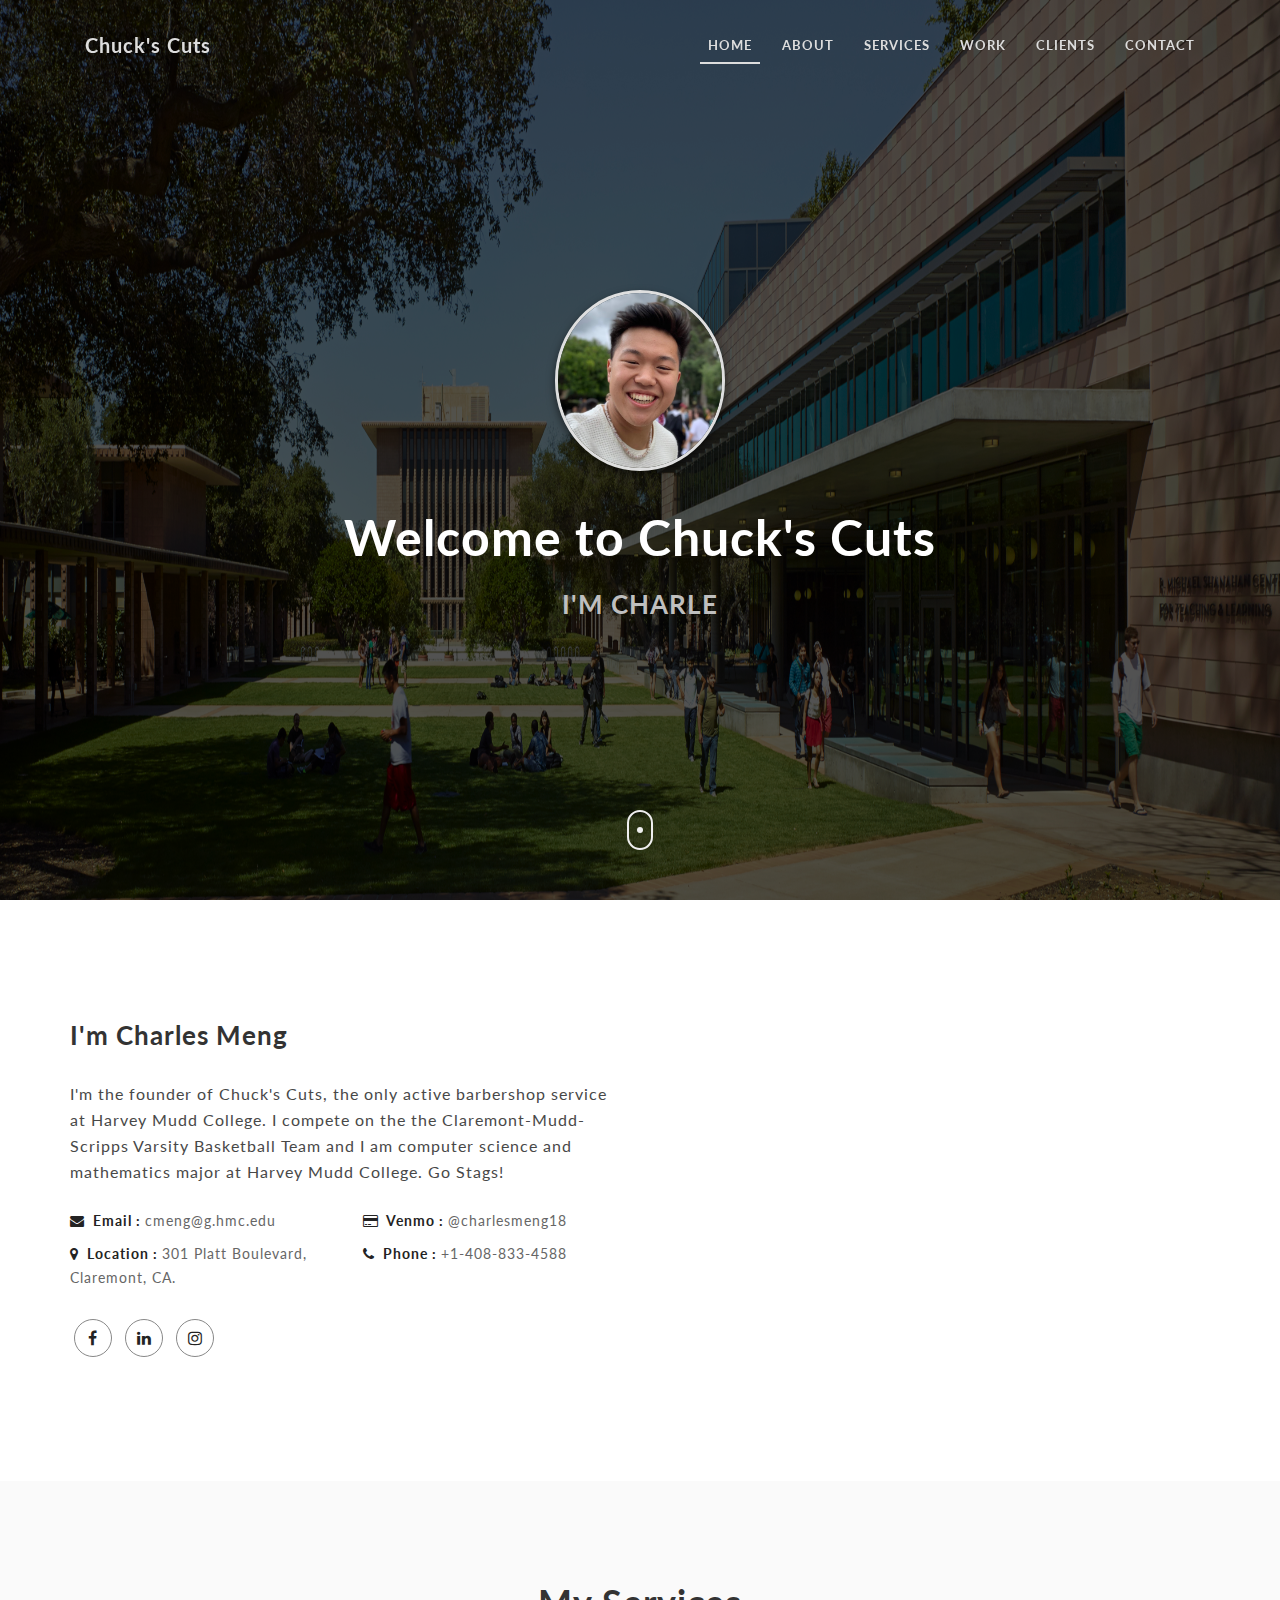
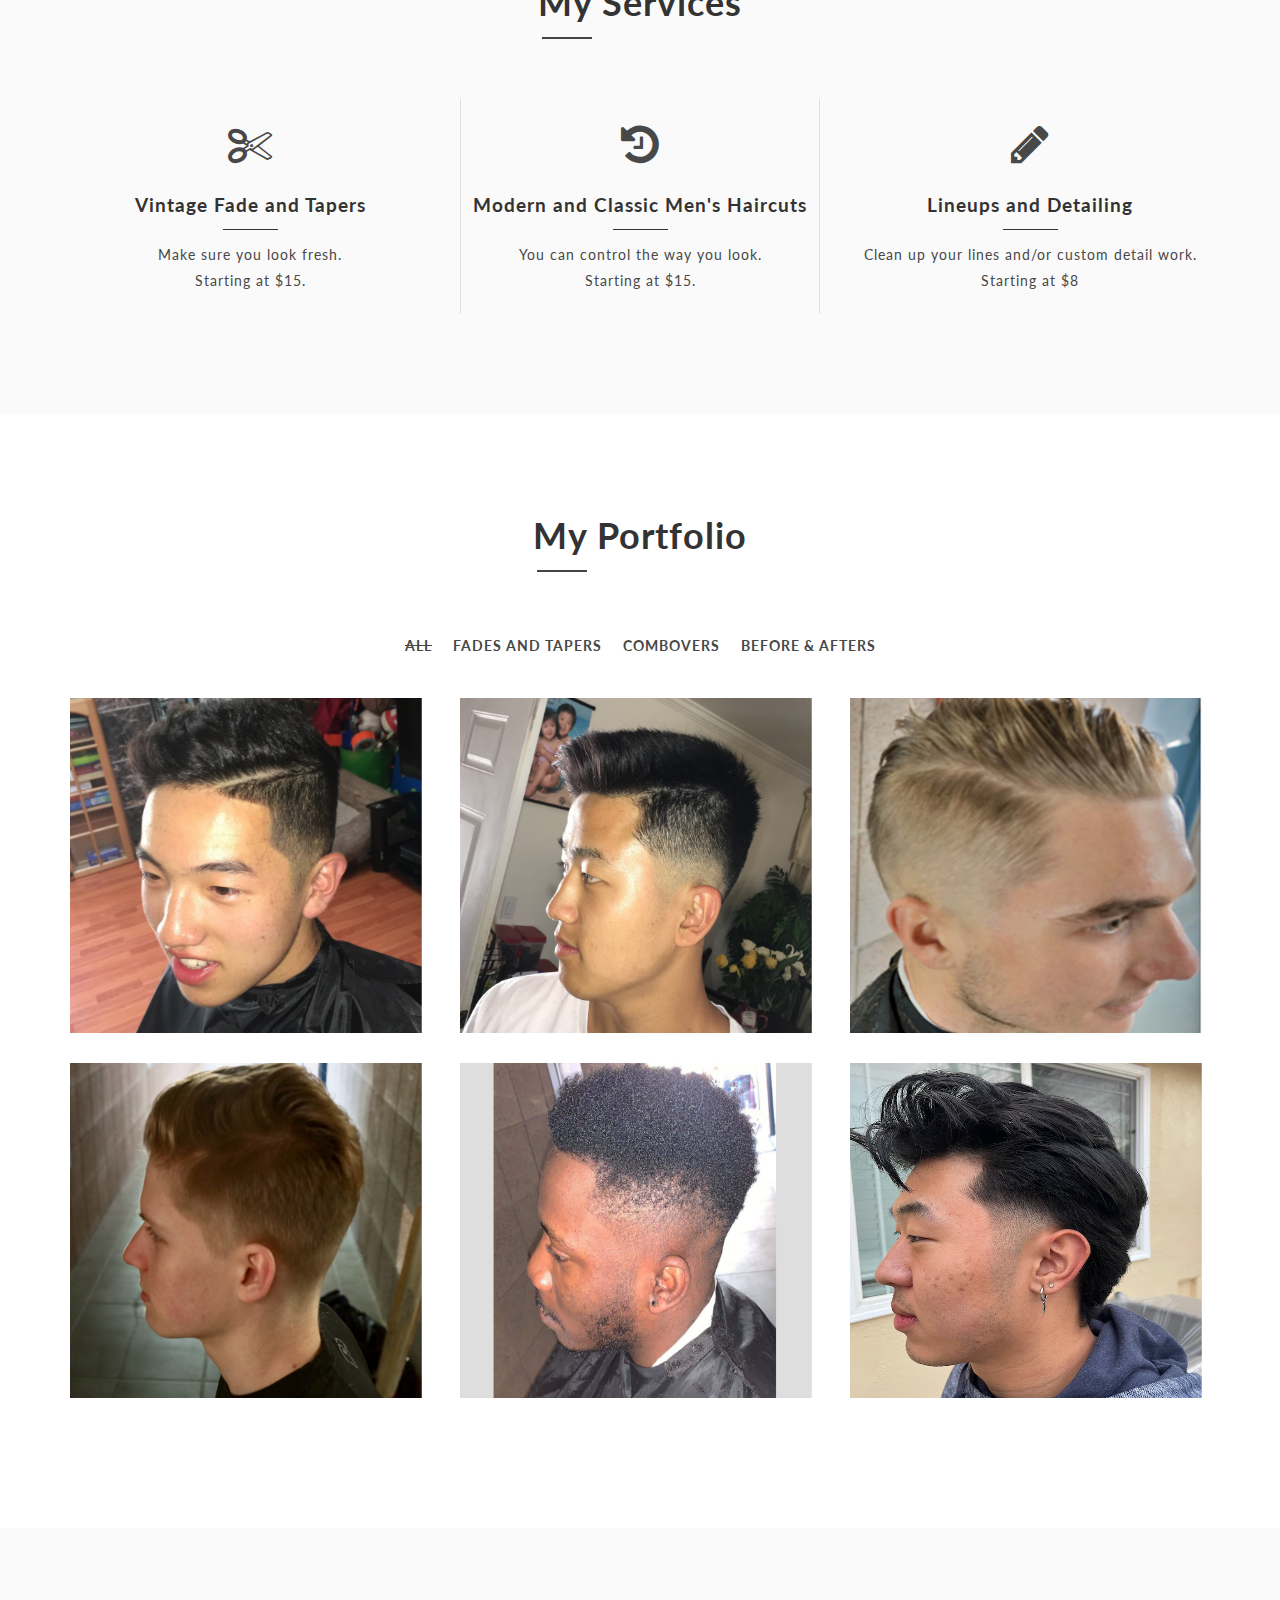
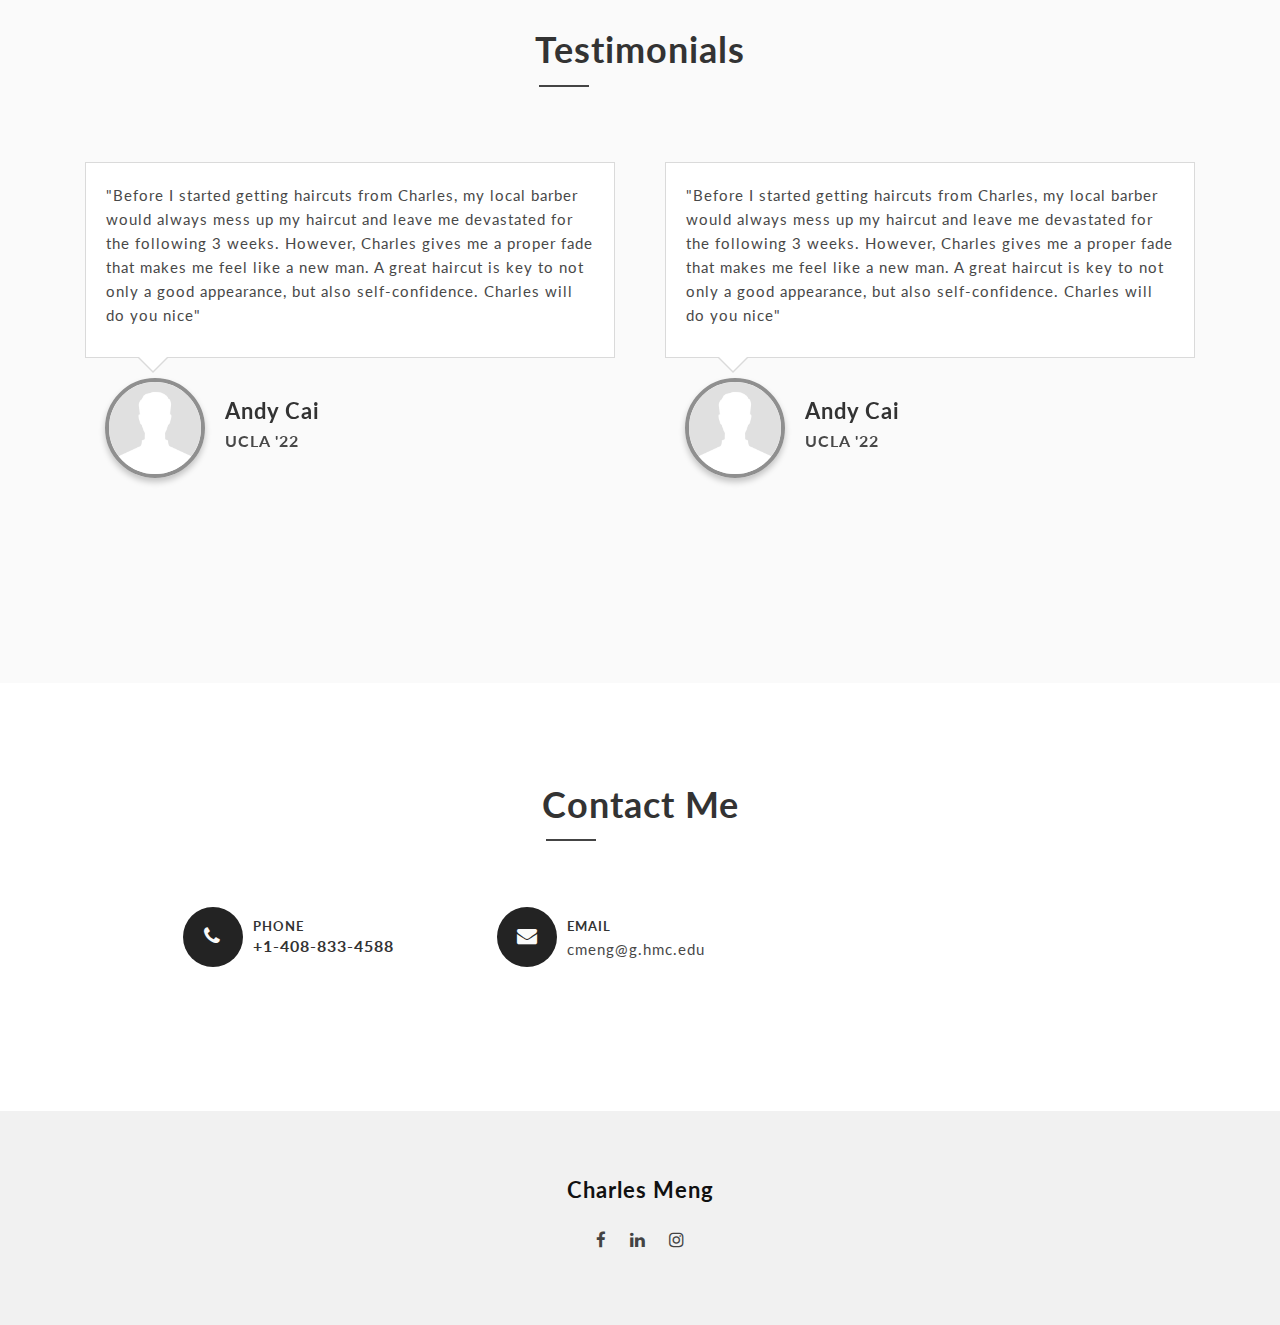
<file: index.html>
<!DOCTYPE html>
<html lang="en">
  <head>
    <meta charset="utf-8">
    <meta http-equiv="X-UA-Compatible" content="IE=edge">
    <meta name="viewport" content="width=device-width, initial-scale=1">
    <!-- The above 3 meta tags *must* come first in the head; any other head content must come *after* these tags -->

    <!-- SITE TITLE -->
    <title>Chuck's Cuts by Charles Meng</title>
    <meta name="description" content="Personal Website">

    <!-- Bootstrap CSS -->
    <link rel="stylesheet" type="text/css" href="css/bootstrap.min.css">

	<!-- Magnific Popup core CSS file -->
	<link rel="stylesheet" href="css/magnific-popup.css">

    <!-- Owl Carousel CSS -->
    <link rel="stylesheet" href="css/owl.carousel.min.css">

    <!-- FONT AWESOME -->
    <link rel="stylesheet" type="text/css" href="css/font-awesome.min.css">

    <!-- Custom styles for this template -->
    <link rel="stylesheet" type="text/css" href="css/style.css">

    <!-- Google Fonts -->
    <link href="https://fonts.googleapis.com/css?family=Lato:400,400i,700,700i" rel="stylesheet">

	<!-- Favicon -->
	<link rel="icon" href="img/favicon.ico">

	<!-- Touch Icons - iOS and Android 2.1+ -->
    <link rel="apple-touch-icon" href="img/favicon.ico">
	<link rel="apple-touch-icon" sizes="72x72" href="img/chuckscuts-favicon.png" />
	<link rel="apple-touch-icon" sizes="114x114" href="img/chuckscuts-favicon.png" />

    <!-- HTML5 shim and Respond.js for IE8 support of HTML5 elements and media queries -->
    <!-- WARNING: Respond.js doesn't work if you view the page via file:// -->
    <!--[if lt IE 9]>
      <script src="https://oss.maxcdn.com/html5shiv/3.7.3/html5shiv.min.js"></script>
      <script src="https://oss.maxcdn.com/respond/1.4.2/respond.min.js"></script>
    <![endif]-->
  </head>
    <!-- Google tag (gtag.js) -->
    <script async src="https://www.googletagmanager.com/gtag/js?id=G-MGJ45FZNHD"></script>
    <script>
    window.dataLayer = window.dataLayer || [];
    function gtag(){dataLayer.push(arguments);}
    gtag('js', new Date());

    gtag('config', 'G-MGJ45FZNHD');
    </script>
  <body>

    <!-- Loader -->
    <div class="loader-con">
        <div class="spinner center">
            <div class="double-bounce1"></div>
            <div class="double-bounce2"></div>
        </div>
    </div>
    <!-- End Loader -->

    <!-- MAIN NAVIGATION BAR -->
    <header class="nav-wrapper effect">
        <nav class="navbar-custom">
            <div class="container">

                <!-- Brand and toggle get grouped for better mobile display -->
                <div class="navbar-header">
                    <button type="button" class="navbar-toggle collapsed" data-toggle="collapse" data-target="#bm-navbar" aria-expanded="false">
                        <span class="sr-only">Toggle navigation</span>
                        <span class="icon-bar"></span>
                        <span class="icon-bar"></span>
                        <span class="icon-bar"></span>
                    </button>
                    <a class="navbar-brand effect" href="index.html">Chuck's Cuts</a>
                </div>

                <!-- Collect the nav links, forms, and other content for toggling -->
                <div class="collapse navbar-collapse" id="bm-navbar">
                    <ul class="nav navbar-nav navbar-right">
                        <li><a href="#home" class="scroll effect active" data-speed="800">HOME</a></li>
                        <li><a href="#about" class="scroll effect" data-speed="1000">ABOUT</a></li>
                        <li><a href="#services" class="scroll effect" data-speed="1400">SERVICES</a></li>
                        <li><a href="#work" class="scroll effect" data-speed="1400">WORK</a></li>
                        <li><a href="#clients" class="scroll effect" data-speed="1600">CLIENTS</a></li>
                        <li><a href="#contact" class="scroll effect" data-speed="1700">CONTACT</a></li>
                    </ul>
                </div><!-- End navbar-collapse -->

            </div><!-- End container -->
        </nav>
    </header>
    <!-- END MAIN NAVIGATION BAR -->

    <!-- HOME -->
    <section id="home" class="home-1 parallax one-page-section">
        <div class="page-table">
            <div> <style>body {background-image: url("img/mudd_campus.jpg"); background-size: 100% 100%}</style></div>
            <div class="table-cell text-center">
                <div class="avatar-hero">
                    <img src="img/profile-pic.jpg">
                </div>
                <h1>Welcome to Chuck's Cuts</h1>
                <h2 class="typer-title">Welcome</h2>
                <a href="#about" class="scroll home-s-btn hor-center"><span class="dot center"></span></a>
            </div>
        </div>
    <!-- Calendly badge widget begin -->
    <link href="https://assets.calendly.com/assets/external/widget.css" rel="stylesheet">
        <script src="https://assets.calendly.com/assets/external/widget.js" type="text/javascript"></script>
        <script type="text/javascript">Calendly.initBadgeWidget({ url: 'https://calendly.com/cmeng/haircut', text: 'Click here to schedule an appointment with me', color: '#00a2ff', textColor: '#ffffff', branding: false });</script>
    <!-- Calendly badge widget end -->
    </section>
    <!-- END HOME -->

    <!-- ABOUT -->
    <section id="about" class="section one-page-section">
        <div class="container">
            <div class="row">

                <div class="col-xs-12 col-md-6">
                    <div class="about-content">
                        <h2>I'm Charles Meng</h2>
                        <p> I'm the founder of Chuck's Cuts, the only active barbershop service at Harvey Mudd College. I compete on the the Claremont-Mudd-Scripps Varsity Basketball Team and I am computer science and mathematics major at Harvey Mudd College. Go Stags!</p>

                        <div class="row">
                            <div class="col-sm-6">
                                <ul>
                                    <li><span><i class="fa fa-envelope"></i> Email : </span>cmeng@g.hmc.edu</li>
                                    <li><span><i class="fa fa-map-marker"></i> Location : </span>301 Platt Boulevard, Claremont, CA.</li>
                                </ul>
                            </div>
                            <div class="col-sm-6">
                                <ul>
                                    <li><span><i class="fa fa-credit-card"></i> Venmo : </span>@charlesmeng18</li>
                                    <li><span><i class="fa fa-phone"></i> Phone : </span>+1-408-833-4588</li>
                                </ul>
                            </div>
                        </div>

                        <ul class="social-list">
                            <li><a href="https://www.facebook.com/charles.meng1" target="_blank" class="effect"><i class="fa fa-facebook"></i></a></li>
                            <!-- <li><a href="#" class="effect"><i class="fa fa-twitter"></i></a></li> -->
                            <!-- <li><a href="#" class="effect"><i class="fa fa-google-plus"></i></a></li> -->
                            <li><a href="https://www.linkedin.com/in/charles-meng-138868141/" target="_blank" class="effect"><i class="fa fa-linkedin"></i></a></li>
                            <li><a href="https://www.instagram.com/cdotmeng/" target="_blank" class="effect"><i class="fa fa-instagram"></i></a></li>
                            <!-- <li><a href="#" class="effect"><i class="fa fa-pinterest-p"></i></a></li> -->
                        </ul>

                    </div>
                </div>
                <!-- Skills Bar that I commented out -->
                <!-- <div class="col-xs-12 col-md-6 skills-section">

                    <div class="progress-bar-linear">
                        <p class="progress-bar-text">HTML5, CSS3</p>
                        <div class="progress-cont">
                            <span class="main-color progress-bar-text">98%</span>
                        </div>
                        <div class="progress-bar-skills">
                            <div class="progress-bar-line main-color-bg" data-percent="15"></div>
                        </div>
                    </div>
                    <div class="progress-bar-linear">
                        <p class="progress-bar-text">ADOBE PHOTOSHOP</p>
                        <div class="progress-cont">
                            <span class="main-color progress-bar-text">92%</span>
                        </div>
                        <div class="progress-bar-skills">
                            <div class="progress-bar-line main-color-bg" data-percent="92"></div>
                        </div>
                    </div>
                    <div class="progress-bar-linear">
                        <p class="progress-bar-text">PHP & MySQL</p>
                        <div class="progress-cont">
                            <span class="main-color progress-bar-text">86%</span>
                        </div>
                        <div class="progress-bar-skills">
                            <div class="progress-bar-line main-color-bg" data-percent="86"></div>
                        </div>
                    </div>
                    <div class="progress-bar-linear">
                        <p class="progress-bar-text">WORDPRESS</p>
                        <div class="progress-cont">
                            <span class="main-color progress-bar-text">94%</span>
                        </div>
                        <div class="progress-bar-skills">
                            <div class="progress-bar-line main-color-bg" data-percent="94"></div>
                        </div>
                    </div>

                </div> -->

            </div> <!-- End Row -->
        </div> <!-- End Container -->
    </section>
    <!-- END ABOUT -->

    <!-- SERVICES -->
    <section id="services" class="section one-page-section second-bg">
        <div class="container">
            <div class="section-title">
                <h2>My services</h2>
            </div>
            
            <div class="row">

                <div class="col-xs-12 col-md-4">
                    <div class="single-service">
                        <div class="service-icon">
                            <i class="fa fa-cut effect"></i>
                        </div>
                        <div class="service-content">
                            <h3>Vintage Fade and Tapers</h3>
                            <div class="s-line"></div>
                            <p> Make sure you look fresh. <br> Starting at $15. </p>
                        </div>
                    </div>
                </div>

                <div class="col-xs-12 col-md-4">
                    <div class="single-service bordered">
                        <div class="service-icon">
                            <i class="fa fa-history effect"></i>
                        </div>
                        <div class="service-content">
                            <h3>Modern and Classic Men's Haircuts </h3>
                            <div class="s-line"></div>
                            <p> You can control the way you look. <br> Starting at $15. </p>
                        </div>
                    </div>
                </div>

                <div class="col-xs-12 col-md-4">
                    <div class="single-service">
                        <div class="service-icon">
                            <i class="fa fa-pencil effect"></i>
                        </div>
                        <div class="service-content">
                            <h3>Lineups and Detailing</h3>
                            <div class="s-line"></div>
                            <p>Clean up your lines and/or custom detail work. <br> Starting at $8 </p>
                        </div>
                    </div>
                </div>

                <!-- <div class="clear-float"></div>
                <div class="services-separator"></div>

                <div class="col-xs-12 col-md-4">
                    <div class="single-service">
                        <div class="service-icon">
                            <i class="fa fa-picture-o effect"></i>
                        </div>
                        <div class="service-content">
                            <h3>Lineups and Detailing</h3>
                            <div class="s-line"></div>
                            <p>Nullam porttitor porta augue vel iaculis. Pellentesque a pretium erat. Maecenas semper laoreet dapibus et quatre malesuada.</p>
                        </div>
                    </div>
                </div> -->

                <!-- <div class="col-xs-12 col-md-4">
                    <div class="single-service bordered">
                        <div class="service-icon">
                            <i class="fa fa-camera-retro effect"></i>
                        </div>
                        <div class="service-content">
                            <h3>CREATIVE PHOTOGRAPHY</h3>
                            <div class="s-line"></div>
                            <p>Nullam porttitor porta augue vel iaculis. Pellentesque a pretium erat. Maecenas semper laoreet dapibus et quatre malesuada.</p>
                        </div>
                    </div>
                </div>

                <div class="col-xs-12 col-md-4">
                    <div class="single-service">
                        <div class="service-icon">
                            <i class="fa fa-life-ring effect"></i>
                        </div>
                        <div class="service-content">
                            <h3>ONLINE SUPPORT</h3>
                            <div class="s-line"></div>
                            <p>Nullam porttitor porta augue vel iaculis. Pellentesque a pretium erat. Maecenas semper laoreet dapibus et quatre malesuada.</p>
                        </div>
                    </div>
                </div> -->

            </div> <!-- End Row -->
        </div> <!-- End Container -->
    </section>
    <!-- END SERVICES -->

    <!-- WORK -->
    <section id="work" class="section one-page-section">
        <div class="container">
            <div class="section-title">
                <h2>My Portfolio</h2>
            </div>

            <div class="row">
                <div class="col-xs-12">
                    <ul id="work-list" class="text-center">
                        <li class="main-color">
                            <a href="#" class="filter filter-active effect" data-filter="*">all</a>
                        </li>
                        <li class="main-color">
                            <a href="#" class="filter effect" data-filter=".fades">Fades and Tapers</a>
                        </li>
                        <li class="main-color">
                            <a href="#" class="filter effect" data-filter=".combovers">Combovers</a>
                        </li>
                        <li class="main-color">
                            <a href="#" class="filter effect" data-filter=".before-after">Before & Afters</a>
                        </li>
                        <!-- <li class="main-color">
                            <a href="#" class="filter effect" data-filter=".music">Music</a>
                        </li> -->
                    </ul>
                </div>
            </div> <!-- End Row -->

            <div class="row filtr-container">

                <div class="col-sm-6 col-md-4 filtr-item combovers">
                    <div class="single-work mb-30">
                        <a href="img/andy-combover-fade.jpg" class="popup-link">
                            <img class="effect" src="img/andy-combover-fade.jpg" width="770" height="700" alt="work-4">
                            <div class="work-overlay effect">
                                <!-- <h3>Project Title</h3> -->
                                <p>Combover Fade w/ Hard Part</p>
                            </div>
                        </a>
                    </div>
                </div>

                <div class="col-sm-6 col-md-4 filtr-item fades">
                    <div class="single-work mb-30">
                        <a href="img/eric-mid-fade.jpg" class="popup-link">
                            <img class="effect" src="img/eric-mid-fade.jpg" width="770" height="700" alt="work-4">
                            <div class="work-overlay effect">
                                <!-- <h3>Project Title</h3> -->
                                <p>Mid Fade Haircut</p>
                            </div>
                        </a>
                    </div>
                </div>

                <div class="col-sm-6 col-md-4 filtr-item combovers before-after">
                    <div class="single-work mb-30">
                        <a href="img/Jake_Chucks_Cuts_Website.jpg" class="popup-link">
                            <img class="effect" src="img/Jake_After.png" width="770" height="700" alt="work-4">
                            <div class="work-overlay effect">
                                <h3>Classic Gentlemen's Cut</h3>
                                <p>Click for before vs after</p>
                            </div>
                        </a>
                    </div>
                </div>

                <div class="col-sm-6 col-md-4 filtr-item fades before-after">
                    <div class="single-work mb-30">
                        <a href="img/Joey_Chucks_Cuts_Website.jpg" class="popup-link">
                            <img class="effect" src="img/Joey_After.jpg" alt="work-4">
                            <div class="work-overlay effect">
                                <h3>Low taper</h3>
                                <p>Click for before vs after</p>
                            </div>
                        </a>
                    </div>
                </div>
                <div class="col-sm-6 col-md-4 filtr-item fades before-after">
                  <div class="single-work mb-30">
                      <a href="img/Chuksi_HighFade.jpg" class="popup-link">
                          <img class="effect" src="img/Chuksi_HighFade.jpg" alt="work-4">
                          <div class="work-overlay effect">
                              <p>Mid Fade</p>
                          </div>
                      </a>
                  </div>
              </div>
              <div class="col-sm-6 col-md-4 filtr-item fades before-after">
                <div class="single-work mb-30">
                    <a href="img/Brennan_Mullet.jpg" class="popup-link">
                        <img class="effect" src="img/Brennan_Mullet.jpg" alt="work-4">
                        <div class="work-overlay effect">
                          <p>Low Taper</p>
                        </div>
                    </a>
                </div>
            </div>

            </div><!-- end row -->
        </div> <!-- End Container -->
    </section>
    <!-- END WORK -->

    <!-- TESTIMONIALS -->
    <section id="clients" class="section one-page-section second-bg">
        <div class="container">
            <div class="section-title">
                <h2>Testimonials</h2>
            </div>

            <div class="row">
                <div class="col-xs-12">
                    <div class="owl-carousel testimonial-slider">

                        <div class="one-testimonial">
                            <div class="testimonial-content">
                                <p>"Before I started getting haircuts from Charles, my local barber would always mess up my haircut and leave me devastated for the following 3 weeks. However, Charles gives me a proper fade that makes me feel like a new man. A great haircut is key to not only a good appearance, but also self-confidence. Charles will do you nice"</p>
                            </div>
                            <div class="testimonial-person">
                                <figure>
                                  <img src="img/blank-profile-pic.jpg" alt="tes-img-5">
                                </figure>
                                <div class="testimonial-inf">
                                    <h4>Andy Cai</h4>
                                    <p>UCLA '22</p>
                                </div>
                            </div>
                        </div>
                        <!-- <div class="one-testimonial">
                            <div class="testimonial-content">
                                <p>Lorem ipsum dolor sit amet, consectetur adipiscing elit. Duis sed dapibus leo nec ornare diam. Sed commodo nibh facilisis bibendum dolor feugiat.</p>
                            </div>
                            <div class="testimonial-person">
                                <figure>
                                  <img src="http://placehold.it/100x100" alt="tes-img-3">
                                </figure>
                                <div class="testimonial-inf">
                                    <h4>John Doe</h4>
                                    <p>Ceo Founder</p>
                                </div>
                            </div>
                        </div>
                        <div class="one-testimonial">
                            <div class="testimonial-content">
                                <p>Lorem ipsum dolor sit amet, consectetur adipiscing elit. Duis sed dapibus leo nec ornare diam. Sed commodo nibh facilisis bibendum dolor feugiat.</p>
                            </div>
                            <div class="testimonial-person">
                                <figure>
                                  <img src="http://placehold.it/100x100" alt="tes-img-4">
                                </figure>
                                <div class="testimonial-inf">
                                    <h4>Alvin Jewel</h4>
                                    <p>Creative Head</p>
                                </div>
                            </div>
                        </div>
                        <div class="one-testimonial">
                            <div class="testimonial-content">
                                <p>Lorem ipsum dolor sit amet, consectetur adipiscing elit. Duis sed dapibus leo nec ornare diam. Sed commodo nibh facilisis bibendum dolor feugiat.</p>
                            </div>
                            <div class="testimonial-person">
                                <figure>
                                  <img src="http://placehold.it/100x100" alt="tes-img-2">
                                </figure>
                                <div class="testimonial-inf">
                                    <h4>Rebecca Johansson</h4>
                                    <p>Project Manager</p>
                                </div>
                            </div>
                        </div>
                        <div class="one-testimonial">
                            <div class="testimonial-content">
                                <p>Lorem ipsum dolor sit amet, consectetur adipiscing elit. Duis sed dapibus leo nec ornare diam. Sed commodo nibh facilisis bibendum dolor feugiat.</p>
                            </div>
                            <div class="testimonial-person">
                                <figure>
                                  <img src="http://placehold.it/100x100" alt="tes-img-1">
                                </figure>
                                <div class="testimonial-inf">
                                    <h4>Mark Smith</h4>
                                    <p>Creative Head</p>
                                </div>
                            </div>
                        </div>
                        <div class="one-testimonial">
                            <div class="testimonial-content">
                                <p>Lorem ipsum dolor sit amet, consectetur adipiscing elit. Duis sed dapibus leo nec ornare diam. Sed commodo nibh facilisis bibendum dolor feugiat.</p>
                            </div>
                            <div class="testimonial-person">
                                <figure>
                                  <img src="http://placehold.it/100x100" alt="tes-img-6">
                                </figure>
                                <div class="testimonial-inf">
                                    <h4>Audley Carson</h4>
                                    <p>Front End Developer</p>
                                </div>
                            </div>
                        </div> -->

                    </div>
                </div>
            </div><!-- end row -->
        </div> <!-- End Container -->
    </section>
    <!-- END TESTIMONIALS -->

    <!-- CONTACT -->
    <section id="contact" class="section one-page-section">
        <div class="container">
            <div class="section-title">
                <h2>contact me</h2>
            </div>

            <div class="row">
                <div class="col-xs-12 col-md-10 col-md-offset-1">
                    <div class="col-xs-12 col-sm-4">
                        <div class="contact-item mb-30">
                            <div class="c-icon text-center">
                                <i class="fa fa-phone"></i>
                            </div>
                            <div class="c-text">
                                <h5>PHONE</h5>
                                <h6>+1-408-833-4588</h6>
                            </div>
                        </div>
                    </div>
                    <!-- <div class="col-xs-12 col-sm-4">
                        <div class="contact-item mb-30">
                            <div class="c-icon text-center">
                                <i class="fa fa-map-marker"></i>
                            </div>
                            <div class="c-text">
                                <h5>LOCATION</h5>
                                <h6>301 Platt Boulevard, Claremont, CA.</h6>
                            </div>
                        </div>
                    </div> -->
                    <div class="col-xs-12 col-sm-4">
                        <div class="contact-item mb-30">
                            <div class="c-icon text-center">
                                <i class="fa fa-envelope"></i>
                            </div>
                            <div class="c-text">
                                <h5>EMAIL</h5>
                                <a href="mailto:cmeng@g.hmc.edu?Subject=Question About Chucks' Cuts" target="_top">cmeng@g.hmc.edu</a>
                            </div>
                        </div>
                    </div>
                </div>
            </div><!-- end row -->

            <!-- <div class="row">
                <div class="col-xs-12 col-md-10 col-md-offset-1">
                    <form id="contact-form" method="post" action="mail/contact.php">
                        <div class="col-sm-6">
                            <input type="text" name="name" id="name" class="input-field" required="required" placeholder="Name">
                            <span class="name-error text-center mb-30"></span>
                        </div>
                        <div class="col-sm-6">
                            <input type="email" name="email" id="email" class="input-field" required="required" placeholder="Email">
                            <span class="email-error text-center mb-30"></span>
                        </div>
                        <div class="col-xs-12">
                            <textarea name="message" id="message" class="input-field" required="required" placeholder="Message"></textarea>
                            <span class="message-error text-center mb-30"></span>
                        </div>
                        <div id="form-message" class="error mb-30 text-center"></div>

                        <button type="submit" class="effect submit-btn">Send Message</button>

                    </form>
                </div>
            </div> end row -->
        </div> <!-- End Container -->
    </section>
    <!-- END CONTACT -->

    <!-- FOOTER -->
    <footer class="footer">
        <div class="container">
            <div class="row">
                <a href="index.html" class="effect footer-title">Charles Meng</a>

                <div class="footer-social">
                    <ul class="footer-social-list">
                        <li><a class="effect" href="https://www.facebook.com/charles.meng1" target="_blank"><i class="fa fa-facebook"></i></a></li>
                        <!-- <li><a class="effect" href="#"><i class="fa fa-twitter"></i></a></li> -->
                        <li><a class="effect" href="https://www.linkedin.com/in/charles-meng-138868141" target="_blank"><i class="fa fa-linkedin"></i></a></li>
                        <!-- <li><a class="effect" href="#"><i class="fa fa-pinterest-p"></i></a></li> -->
                        <li><a class="effect" href="https://www.instagram.com/cdotmeng" target="_blank"><i class="fa fa-instagram"></i></a></li>
                    </ul>
                </div>
            </div> <!-- end row -->
        </div> <!-- End Container -->
    </footer>
    <!-- END FOOTER -->

    <!-- Scroll To Top Button -->
    <a href="#" class="scroll-up effect">
        <i class="fa fa-angle-up"></i>
    </a>
    <!-- End Scroll To Top Button -->
                            
    <!-- js placed at the end of the document so the pages load faster -->
    <!-- jQuery -->
    <script src="js/jquery.min.js"></script>
    <!-- Bootstrap JS -->
    <script src="js/bootstrap.min.js"></script>
    <!-- Magnific Popup core JS file -->
    <script src="js/jquery.magnific-popup.min.js"></script>
    <!-- Owl Carousel JS -->
    <script src="js/owl.carousel.min.js"></script>
    <!-- jQuery Typer JS -->
    <script src="js/jquery.typer.js"></script>
    <!-- jQuery Images Loaded JS -->
    <script src="js/imagesloaded.pkgd.min.js"></script>
    <!-- jQuery Filterizr JS -->
    <script src="js/isotope.pkgd.min.js"></script>
    <!-- Custom js -->
    <script src="js/main.js"></script>

  </body>
</html>
</file>
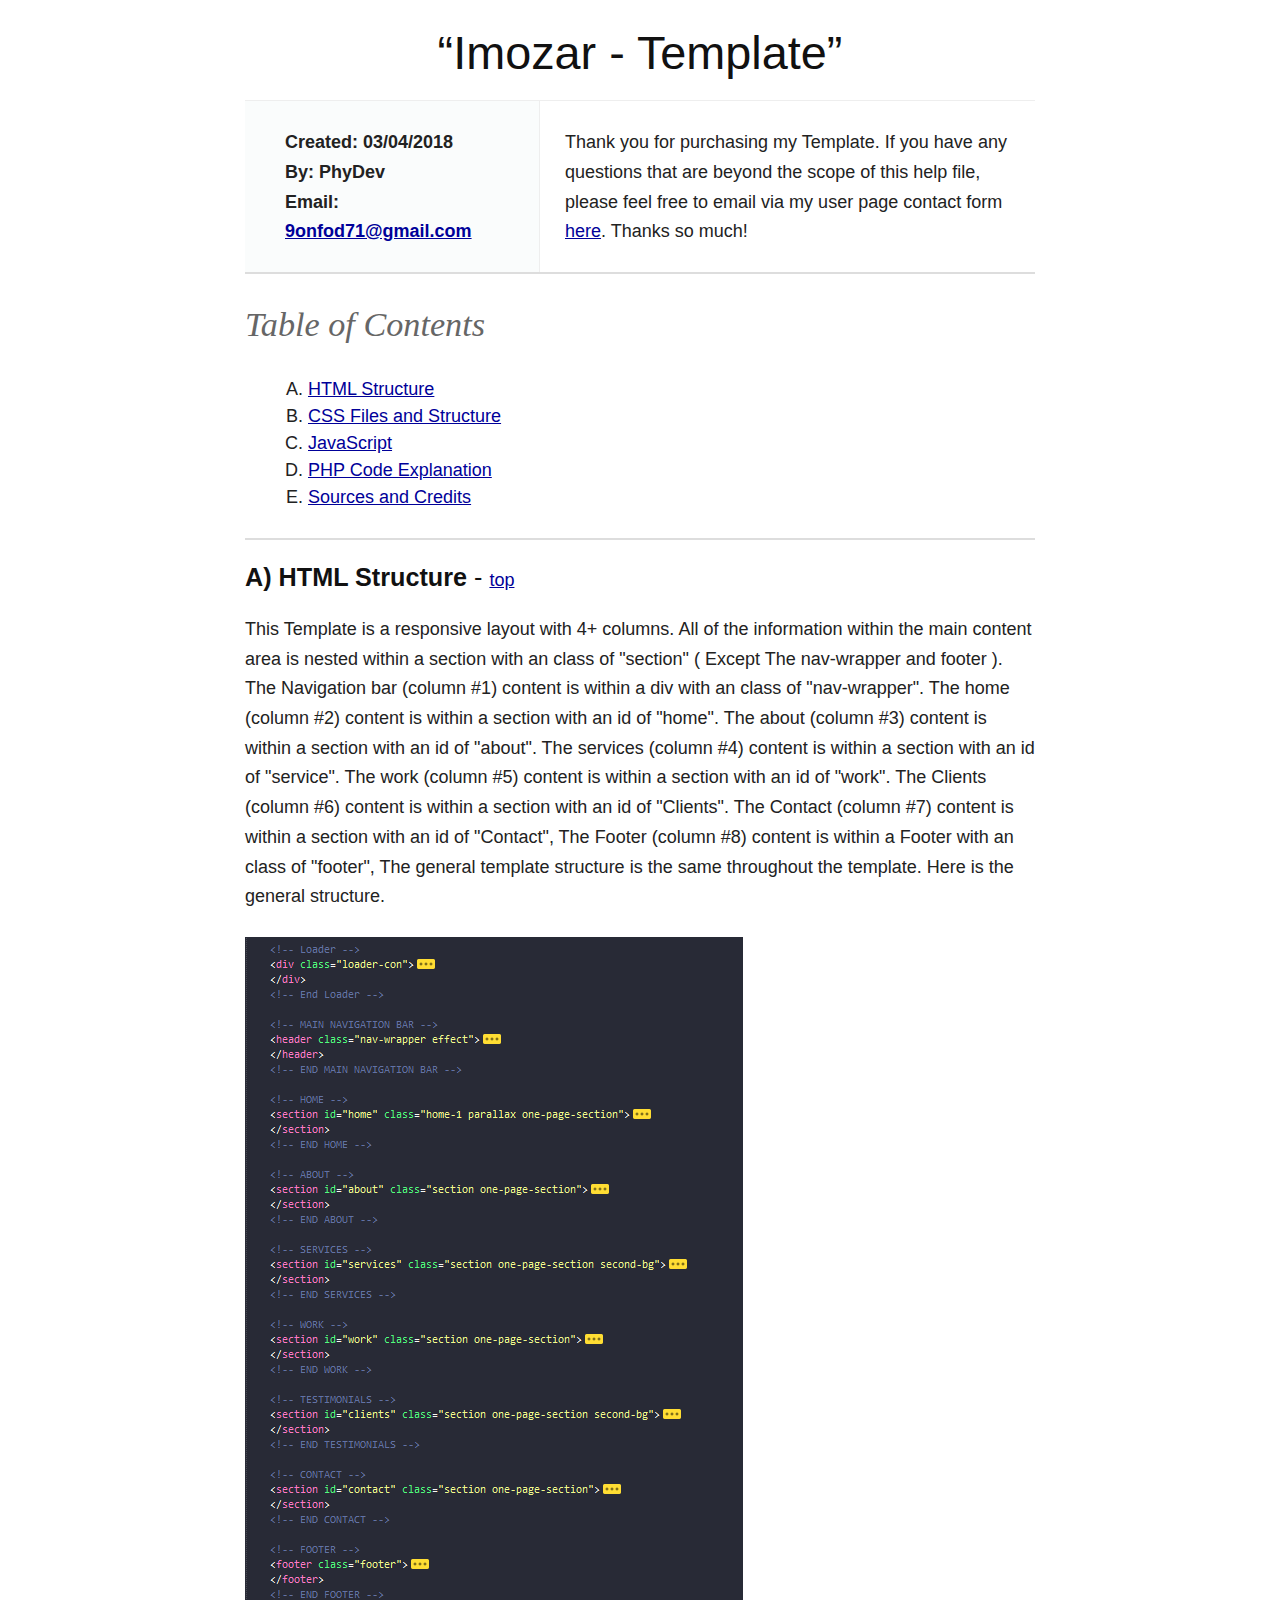
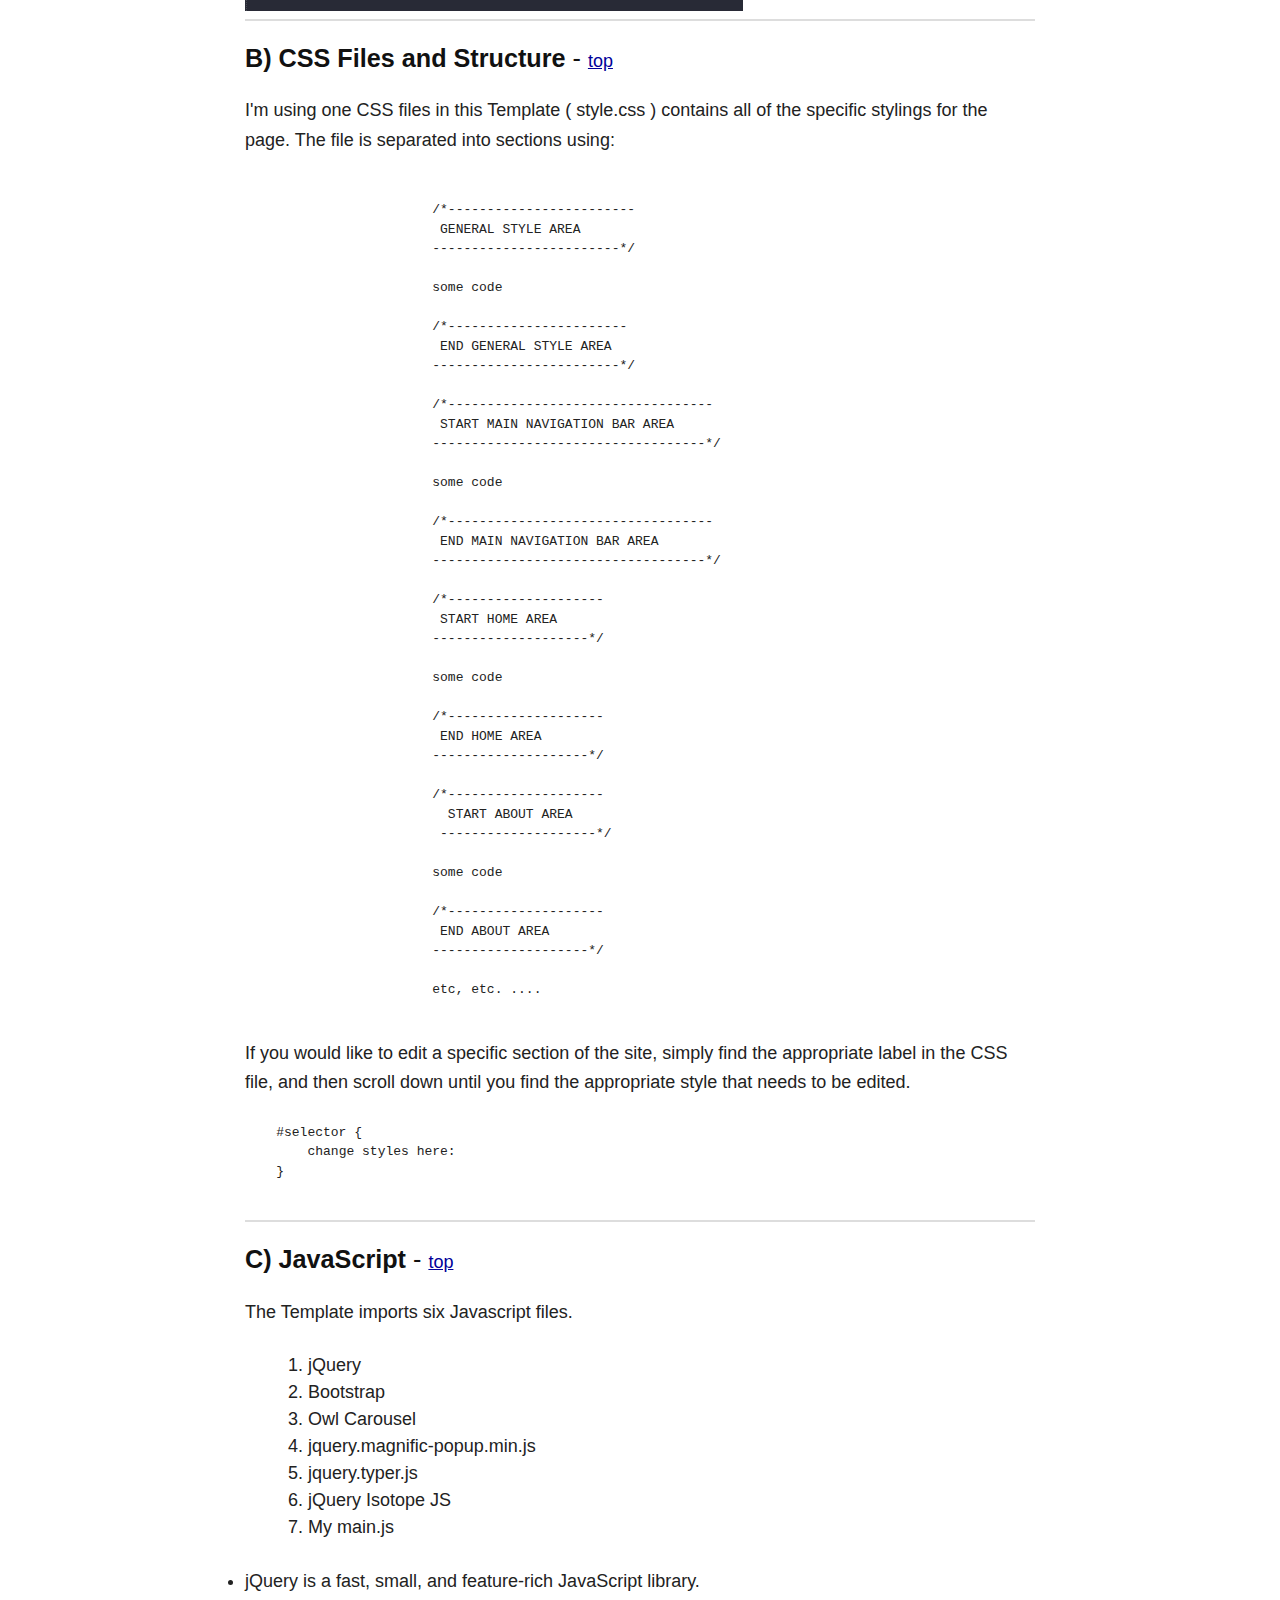
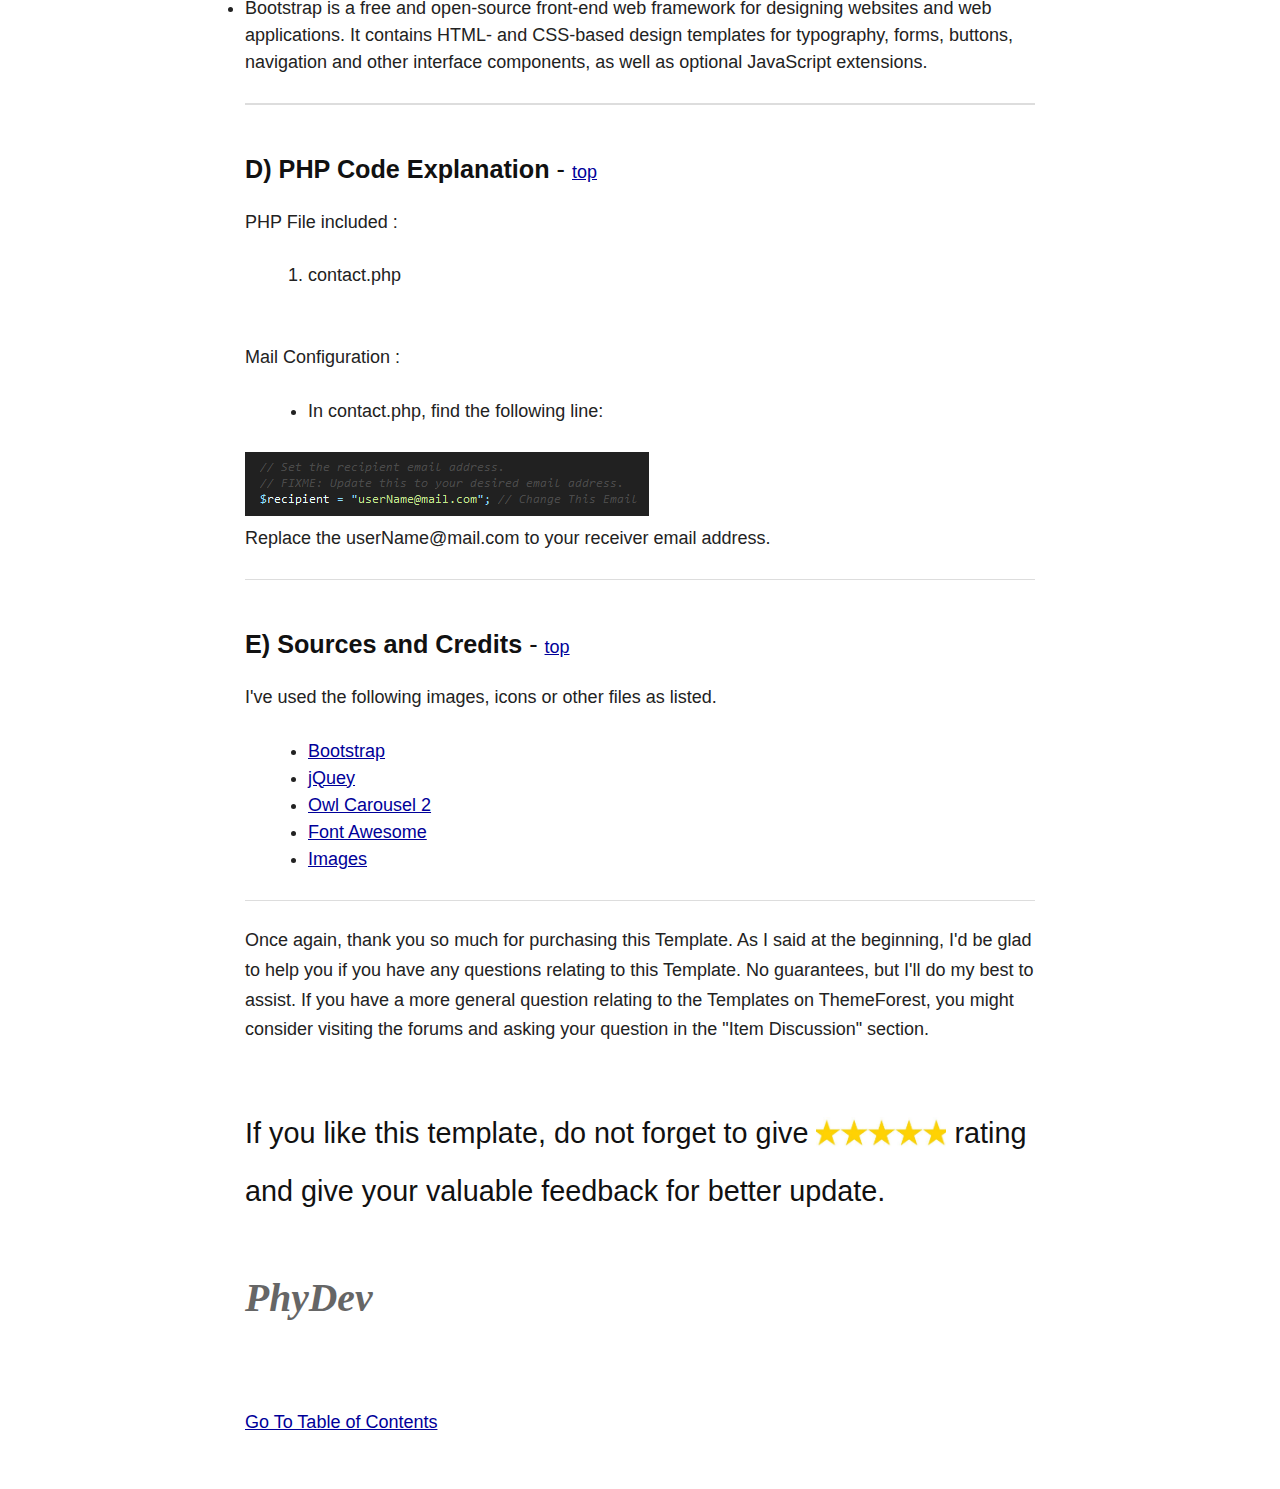
<file: Chucks_Cuts_Website/documentation/index.html>
<!DOCTYPE html>
<head lang="en">
    <meta http-equiv="content-type" content="text/html;charset=utf-8">
    <title>Imozar || Documentation Template</title>
    <!-- Framework CSS -->
    <link rel="stylesheet" href="assets/blueprint-css/screen.css" type="text/css" media="screen, projection">
    <link rel="stylesheet" href="assets/blueprint-css/print.css" type="text/css" media="print">
    <!--[if lt IE 8]><link rel="stylesheet" href="assets/blueprint-css/ie.css" type="text/css" media="screen, projection"><![endif]-->
    <link rel="stylesheet" href="assets/blueprint-css/plugins/fancy-type/screen.css" type="text/css" media="screen, projection">
    <style type="text/css" media="screen">
        p,
        table,
        hr,
        .box {
            margin-bottom: 25px;
        }
        
        .box p {
            margin-bottom: 10px;
        }
    </style>
</head>

<body>
    <div class="container">
        <h1 class="center">&ldquo;Imozar - Template&rdquo;</h1>
        <div class="borderTop">
            <div class="span-6 colborder info prepend-1">
                <p class="prepend-top"> <strong>
					Created: 03/04/2018<br>
					By: PhyDev<br>
					Email: <a href="mailto:9onfod71@gmail.com">9onfod71@gmail.com</a>
					</strong> </p>
            </div>
            <!-- end div .span-6 -->
            <div class="span-12 last">
                <p class="prepend-top append-0">Thank you for purchasing my Template. If you have any questions that are beyond the scope of this help file, please feel free to email via my user page contact form <a href="https://themeforest.net/user/phydev">here</a>. Thanks so much!</p>
            </div>
        </div>
        <!-- end div .borderTop -->
        <hr>
        <h2 id="toc" class="alt">Table of Contents</h2>
        <ol class="alpha">
            <li><a href="#htmlStructure">HTML Structure</a></li>
            <li><a href="#cssFiles">CSS Files and Structure</a></li>
            <li><a href="#javascript">JavaScript</a></li>
            <li><a href="#php-file">PHP Code Explanation</a></li>
            <li><a href="#credits">Sources and Credits</a></li>
        </ol>
        <hr>
        <h3 id="htmlStructure"><strong>A) HTML Structure</strong> - <a href="#toc">top</a></h3>
        <p>This Template is a responsive layout with 4+ columns. All of the information within the main content area is nested within a section with an class of "section" ( Except The nav-wrapper and footer ). The Navigation bar (column #1) content is within a div with an class of "nav-wrapper". The home (column #2) content is within a section with an id of "home". The about (column #3) content is within a section with an id of "about". The services (column #4) content is within a section with an id of "service". The work (column #5) content is within a section with an id of "work". The Clients (column #6) content is within a section with an id of "Clients". The Contact (column #7) content is within a section with an id of "Contact", The Footer (column #8) content is within a Footer with an class of "footer", The general template structure is the same throughout the template. Here is the general structure.</p> <img src="assets/images/htmlstructure.png" alt="HTML Structure" />
        <hr>
        <h3 id="cssFiles"><strong>B) CSS Files and Structure</strong> - <a href="#toc">top</a></h3>
        <p>I'm using one CSS files in this Template ( style.css ) contains all of the specific stylings for the page. The file is separated into sections using:</p>
        <pre>	
        		/*------------------------
        		 GENERAL STYLE AREA
        		------------------------*/

        		some code

			/*-----------------------
			 END GENERAL STYLE AREA
			------------------------*/

			/*----------------------------------
			 START MAIN NAVIGATION BAR AREA
			-----------------------------------*/
			
			some code

			/*----------------------------------
			 END MAIN NAVIGATION BAR AREA
			-----------------------------------*/

			/*--------------------
			 START HOME AREA
			--------------------*/
			
			some code
			
			/*--------------------
			 END HOME AREA
			--------------------*/

			/*--------------------
			  START ABOUT AREA
			 --------------------*/

			some code
			
			/*--------------------
			 END ABOUT AREA
			--------------------*/
		
			etc, etc. ....
		</pre>

        <p>If you would like to edit a specific section of the site, simply find the appropriate label in the CSS file, and then scroll down until you find the appropriate style that needs to be edited.</p> 
        <pre>    #selector {
	change styles here:
    }
		</pre>

        <hr>
        <h3 id="javascript"><strong>C) JavaScript</strong> - <a href="#toc">top</a></h3>
        <p>The Template imports six Javascript files.</p>
        <ol>
            <li>jQuery</li>
            <li>Bootstrap</li>
            <li>Owl Carousel</li>
            <li>jquery.magnific-popup.min.js</li>
            <li>jquery.typer.js</li>
            <li>jQuery Isotope JS</li>
            <li>My main.js</li>
        </ol>

    		<li>jQuery is a fast, small, and feature-rich JavaScript library.</li>
    		<li>Bootstrap is a free and open-source front-end web framework for designing websites and web applications. It contains HTML- and CSS-based design templates for typography, forms, buttons, navigation and other interface components, as well as optional JavaScript extensions.</li>

        <br>
        <hr>
        <br>
        <h3 id="php-file"><strong>D) PHP Code Explanation</strong> - <a href="#toc">top</a></h3>
        <p>PHP File included :</p>
        	<ol>
        		<li>contact.php</li>
        	</ol><br>
 		<p>Mail Configuration :</p>
        	<ul>
        		<li>In contact.php, find the following line:</li>
        	</ul>
 			<img src="assets/images/email.png" alt="php-file">
 			<p>Replace the userName@mail.com to your receiver email address.</p>
 			<hr><br>


        <h3 id="credits"><strong>E) Sources and Credits</strong> - <a href="#toc">top</a></h3>
        <p>I've used the following images, icons or other files as listed.</p>
            <ul>
                <li><a href="https://getbootstrap.com" target="_blanc">Bootstrap</a></li>
                <li><a href="https://jquery.com/" target="_blanc">jQuey</a></li>
                <li><a href="https://owlcarousel2.github.io/OwlCarousel2/" target="_blanc">Owl Carousel 2</a></li>
                <li><a href="http://fontawesome.io/" target="_blanc">Font Awesome</a></li>
                <li><a href="https://unsplash.com/" target="_blanc">Images</a></li>
            </ul>
            <hr>
            <p>Once again, thank you so much for purchasing this Template. As I said at the beginning, I'd be glad to help you if you have any questions relating to this Template. No guarantees, but I'll do my best to assist. If you have a more general question relating to the Templates on ThemeForest, you might consider visiting the forums and asking your question in the "Item Discussion" section.</p>
            <h3 style="font-size: 1.6em;line-height: 2;">If you like this template, do not forget to give <img src="assets/images/five-stars.jpg" style="position: relative;top: 26px;width: 130px"> rating and give your valuable feedback for better update.</h3>
            <a href="https://themeforest.net/user/phydev" style="text-decoration: none;"><p class="append-bottom alt large"><strong>PhyDev</strong></p></a>
            
        <p><a href="#toc">Go To Table of Contents</a></p></div>
            <hr class="space">
    <!-- end div .container -->
</body>

</html>
</file>
<file: css/style.css>
/*=======================================================================
* Template Name: IMOZAR - Personal Portfolio Template
* Author: PhyDev
* Author URI: https://themeforest.net/user/phydev
* Version: 1.0
* Tags: html, Parallax, template, Portfolio, marketing, Personal, IMOZAR
========================================================================== */

/*------------------------------------------------------
Table of content
--------------------------------------------------------
1. General Styles (typography, links, Lsits, images , Helper classes, sections)
2. Pre Loader
3. Navigation
4. Home
5. About
6. Services
7. Work
8. Clients
9. Contact
10. Footer
11. Mediaqueries
12. keyframes animation
------------------------------------------------------*/

/*----------------------------------------
General Styles
----------------------------------------*/

html, body {
	height: 100%;
}
body {
	margin: 0;
	padding: 0;
	font-family: 'Lato', sans-serif;
	font-size: 15px;
	font-weight: 400;
	line-height: 1.75;
	letter-spacing: 1px;
	background-color: #fff;
	color: #484848;
}
h1,
h2,
h3,
h4,
h5,
h6 {
	font-weight: 700;
	line-height: 1.2;
	color: #333;
}
p {
	font-size: 16px;
	line-height: 26px;
}
b, strong {
	font-weight: 700;
}
dfn, cite, em, i {
  	font-style: italic;
}
h1 {
	font-size: 36px;
}
h2 {
	font-size: 26px;
}
h3 {
	font-size: 24px;
}
h4 {
	font-size: 22px;
}
h5 {
	font-size: 18px;
}
h6 {
	font-size: 16px;
}
a, a:focus, a:hover, a:active {
	text-decoration: none;
	color: inherit;
	outline: none;
}
ul, ol {
	margin: 0;
	padding: 0;
}
ul {
  list-style: none;
}
img {
	display: block;
	max-width: 100%;
	height: auto;
}

.effect {
	-webkit-transition: all .4s ease-in-out;
	-moz-transition: all .4s ease-in-out;
	-o-transition: all .4s ease-in-out;
	transition: all .4s ease-in-out;
}
.hor-center {
	position: absolute;
	left: 50%;
	-webkit-transform: translateX(-50%);
	-moz-transform: translateX(-50%);
	-ms-transform: translateX(-50%);
	transform: translateX(-50%);
}
.ver-center {
	position: absolute;
	top: 50%;
	-webkit-transform: translateY(-50%);
	-moz-transform: translateY(-50%);
	-ms-transform: translateY(-50%);
	transform: translateY(-50%);
}
.center {
	position: absolute;
	left: 50%;
	top: 50%;
	-webkit-transform: translate(-50%, -50%);
	-moz-transform: translate(-50%, -50%);
	-ms-transform: translate(-50%, -50%);
	transform: translate(-50%, -50%);
}

.mb-30 {
  	margin-bottom: 30px;
}

.page-table {
	display: table;
	width: 100%;
	height: 100%;
}
.table-cell {
	position: relative;
	display: table-cell;
	vertical-align: middle;
	padding-top: 20px;
	z-index: 5;
}

.section {
	background-color: #fff;
  	padding: 100px 0;
}
.second-bg {
	background-color: #fafafa;
}
.section-title {
	display: block;
	width: 100%;
	margin-bottom: 60px;
	text-align: center;
}
.section-title h2 {
	position: relative;
	display: inline-block;
	margin: 0;
	padding-bottom: 15px;
	font-size: 36px;
	font-weight: 700;
	text-transform: capitalize;
}
.section-title h2:after {
	content: '';
	position: absolute;
	bottom: 0;
	left: 4px;
	width: 50px;
	height: 2px;
	background-color: #444444;
}


/*----------------------------------------
Pre Loader
----------------------------------------*/
.loader-con {
	position: fixed;
	top: 0;
	left: 0;
	width: 100%;
	height: 100%;
	background-color: #fdfdfd;
	z-index: 99;
}
.loader-con .spinner {
  width: 50px;
  height: 50px;
}
.double-bounce1, .double-bounce2 {
	position: absolute;
	width: 100%;
	height: 100%;
	background-color: #333;
	opacity: 0.6;
	top: 0;
	left: 0;
	-webkit-border-radius: 50%;
	-moz-border-radius: 50%;
	border-radius: 50%;
	-webkit-animation: sk-bounce 2.0s infinite ease-in-out;
	-moz-animation: sk-bounce 2.0s infinite ease-in-out;
	animation: sk-bounce 2.0s infinite ease-in-out;
}
.double-bounce2 {
	-webkit-animation-delay: -1.0s;
	-moz-animation-delay: -1.0s;
	animation-delay: -1.0s;
}


/*----------------------------------------
Navigation
----------------------------------------*/
.nav-wrapper {
	width: 100%;
	padding: 6px 0;
	position: fixed;
	top: 0;
	left: 0;
	background-color: transparent;
	z-index: 20;
}
.nav-wrapper .navbar-toggle .icon-bar {
	background-color: #fff;
}
.nav-wrapper .navbar {
  position: relative;
  min-height: 50px;
}
.nav-wrapper .navbar-brand {
	display: block;
	padding-bottom: 15px;
	padding-top: 15px;
	font-size: 20px;
	font-weight: 700;
	color: #ddd;
	float: left;
}

.nav-wrapper .nav li a {
	position: relative;
	font-size: 13px;
	font-weight: 700;
	color: #ddd;
}
.nav-wrapper .nav li a:after {
	content: "";
	display: none;
	position: absolute;
	width: 0;
	height: 2px;
	bottom: 6px;
	left: 10%;
	background-color: #ddd;
	-webkit-transition: all .28s ease-in-out;
	-o-transition: all .28s ease-in-out;
	-moz-transition: all .28s ease-in-out;
	transition: all .28s ease-in-out;
}
.nav-wrapper .nav>li>a:hover,
.nav-wrapper .nav>li>a.active {
	background-color: transparent;
}
.nav-wrapper .nav>li>a:hover:after,
.nav-wrapper .nav>li>a.active:after {
	width: 80%;
}
.nav-wrapper .nav>li>a:focus {
	background-color: transparent;
}
.nav-sticky {
	background-color: #fff !important;
	padding: 6px 0 !important;
	border-bottom: 1px solid #f0f0f0;
}
.nav-sticky .navbar-toggle .icon-bar {
	background-color: #232323;
}
.nav-sticky .navbar-brand,
.nav-sticky .nav li a {
	color: #232323;
}
.nav-sticky .nav li a:after {
	background-color: #3f3f3f;
}
.nav-sticky .navbar-collapse {
	-webkit-box-shadow: inset 0 1px 0 rgba(0,0,0,.1);
	-moz-box-shadow: inset 0 1px 0 rgba(0,0,0,.1);
	box-shadow: inset 0 1px 0 rgba(0,0,0,.1);
}


/*----------------------------------------
Home
----------------------------------------*/
.home-1 {
	position: relative;
	height: 100%;
	min-height: 550px;
	background-image: url(https://www.commonapp.org/static/f209cc60b41f7240b44b79a05884929a-dd83eefbc04b64049f6212c76e04d581.jpg);
	background-repeat: no-repeat;
	background-position: center;
	-webkit-background-size: cover;
	-moz-background-size: cover;
	-ms-background-size: cover;
	background-size: cover;
}
.home-1:after {
	content: "";
	position: absolute;
	width: 100%;
	height: 100%;
	top: 0;
	left: 0;
	background-color: rgba(0,0,0,0.68);
	z-index: 0;
}

.home-1 #particles-js {
    position: absolute;
    width: 100%;
    height: 100%;
    top: 0;
    left: 0;
    z-index: 2;
}

.home-3,
.home-2 {
	position: relative;
	height: 100%;
	min-height: 520px;
}

.home-2 .video-wrapper {
	position: absolute;
	width: 100%;
	height: 100%;
	left: 0;
	top: 0;
	z-index: 2;
}
.home-2 .video-wrapper video {
	display: block;
    position: absolute;
    width: 100%;
    height: 100%;
    max-width: 100%;
    max-height: 100%;
    min-height: 100%;
	min-width: 100%;
	-o-object-fit: cover;
	object-fit: cover;
}
.home-2:after {
	content: "";
	position: absolute;
	width: 100%;
	height: 100%;
	top: 0;
	left: 0;
	background-color: rgba(0,0,0,0.65);
	z-index: 3;
}

.avatar-hero img {
	width: 130px;
	margin: 0 auto;
	border: solid 3px #dfdfdf;
	-webkit-border-radius: 50%;
	-moz-border-radius: 50%;
	border-radius: 50%;
	-webkit-box-shadow: 0 4px 8px rgba(0, 0, 0, 0.52);
	-moz-box-shadow: 0 4px 8px rgba(0, 0, 0, 0.52);
	box-shadow: 0 4px 8px rgba(0, 0, 0, 0.52);
}
#home h1 {
	font-size: 34px;
	margin: 36px 0 22px;
	color: #fff;
}
#home .typer-title {
	margin: 10px 0;
	font-size: 22px;
	color: #bfbfbf;
	text-transform: uppercase;
}
.home-s-btn {
	display: block;
	bottom: 50px;
	height: 40px;
	width: 26px;
	border: 2px solid #efefef;
	-webkit-border-radius: 14px;
	-moz-border-radius: 14px;
	border-radius: 14px;
}
.home-s-btn .dot {
	display: block;
	height: 6px;
	width: 6px;
	background-color: #efefef;
	-webkit-border-radius: 50%;
	-moz-border-radius: 50%;
	border-radius: 50%;
	-webkit-animation: dot-animation 1.8s infinite ease-in-out;
	-moz-animation: dot-animation 1.8s infinite ease-in-out;
	animation: dot-animation 1.8s infinite ease-in-out;
}

.home-3 .big-title {
	margin-bottom: 40px;
}
.home-3 .table-cell p {
    max-width: 900px;
    margin: 0 auto;
    padding: 0 26px 10px;
    color: #fff;
}
.home-carousel .page-table {
	position: relative;
	height: 100vh;
	background-repeat: no-repeat;
	background-position: center;
	-webkit-background-size: cover;
	-moz-background-size: cover;
	-ms-background-size: cover;
	background-size: cover;
}
.home-carousel .page-table:after {
	content: "";
    position: absolute;
    background-color: rgba(0,0,0,0.52);
    height: 100%;
    width: 100%;
    left: 0;
    top: 0;
    z-index: 3;
}
.home-carousel .first-slide {
	background-image: url(http://placehold.it/1200x800);
}
.home-carousel .second-slide {
	background-image: url(http://placehold.it/1200x800);
}
.home-carousel .third-slide {
	background-image: url(http://placehold.it/1200x800);
}
.slider-btn {
	display: inline-block;
	margin-top: 20px;
    margin-right: 15px;
    margin-left: 15px;
    padding: 8px 20px;
    font-size: 16px;
    font-weight: 700;
    border: 2px solid #fff;
    background-color: #fafafa;
    color: #333;
    text-transform: uppercase;
}
.slider-btn:hover {
	background-color: transparent;
    color: #fafafa;
}
.home-slider-btn {
	display: none;
	width: 44px;
    height: 44px;
    border: 2px solid #fff;
	text-align: center;
	opacity: .8;
	background-color: #fff;
	z-index: 8;
}
.home-slider-btn:hover {
	background-color: transparent;
	color: #fafafa;
}
.owl-next .home-slider-btn {
    right: 20px;
}
.owl-prev .home-slider-btn {
    left: 20px;
}
.home-3 .home-carousel .owl-dots {
    position: absolute;
	bottom: 15px;
    left: 50%;
    z-index: 8;
    -webkit-transform: translateX(-50%);
    -moz-transform: translateX(-50%);
    -ms-transform: translateX(-50%);
    transform: translateX(-50%);
}
.home-3 .home-carousel .owl-dot {
    display: inline-block;
    margin: 0 4px;
    width: 12px;
    height: 12px;
    border: 2px solid #fafafa;
    -webkit-border-radius: 50%;
    -moz-border-radius: 50%;
    border-radius: 50%;
    -webkit-transition: .3s all ease-out;
    -o-transition: .3s all ease-out;
    -moz-transition: .3s all ease-out;
    transition: .3s all ease-out;
}
.home-3 .home-carousel .owl-dot:hover,
.home-3 .home-carousel .owl-dot.active {
    background-color: #eee;
}

/*----------------------------------------
About
----------------------------------------*/
.about-content h2 {
	margin-bottom: 30px;
	text-transform: capitalize;
}
.about-content p {
	margin-bottom: 16px;
}
.about-content ul li {
	margin-top: 8px;
	font-size: 14px;
	color: #666;
}
.about-content ul li span {
	font-weight: 700;
	color: #232323;
}
.about-content ul li span i {
	margin-right: 4px;
}
.social-list {
	margin-top: 20px;
	margin-bottom: 20px;
}
.social-list li {
	display: inline-block;
	margin: 4px;
}
.social-list li a {
	display: inline-block;
	font-size: 16px;
	width: 38px;
	height: 38px;
	text-align: center;
	line-height: 36px;
	color: #232323;
	border: 1px solid #888;
	-webkit-border-radius: 50%;
	-moz-border-radius: 50%;
	border-radius: 50%;
}
.social-list li:hover a {
	color: #fafafa;
	background-color: #232323;
	border-color: transparent;
}

.skills-section {
	padding: 20px 0;
	padding-left: 10px;
	padding-right: 10px;
}
.progress-bar-linear {
    padding-top: 20px;
    padding-bottom: 20px;
}
.progress-bar-text {
    display: inline-block;
    margin-left: 8px;
    margin-bottom: 6px;
    font-size: 13px;
    font-weight: 700;
}
.progress-cont {
	display: inline-block;
	/* Changed from float:right */
    float: none;
    margin-right: 10px;
}
.progress-bar-linear .progress-bar-skills {
    position: relative;
    width: 100%;
    background-color: #dfdfdf;
    -webkit-border-radius: 12px;
    -moz-border-radius: 12px;
    border-radius: 12px;
}
.progress-bar-skills .progress-bar-line {
    position: relative;
    width: 5%;
    height: 6px;
    background-color: #4f4f4f;
    -webkit-transition: all 1.6s ease-out;
    -o-transition: all 1.6s ease-out;
    -moz-transition: all 1.6s ease-out;
    transition: all 1.6s ease-out;
    -webkit-border-radius: 12px;
    -moz-border-radius: 12px;
    border-radius: 12px;
}


/*----------------------------------------
Services
----------------------------------------*/
.single-service {
	padding: 10px;
	text-align: center;
}
.single-service.bordered {
	border-right: none;
	border-left: none;
}
.clear-float {
	clear: both !important;
}
.services-separator {
	display: none;
	width: 100%;
	margin: 15px auto;
	height: 1px;
	background: #dfdfdf;
}
.service-icon .fa {
    font-size: 44px;
    line-height: 70px;
}
.single-service:hover .service-icon .fa {
    -webkit-transform: rotateY(360deg);
    -moz-transform: rotateY(360deg);
    -ms-transform: rotateY(360deg);
    transform: rotateY(360deg);
}
.service-content h3 {
	font-size: 19px;
    margin-top: 15px;
    margin-bottom: 0;
    font-weight: 700;
}
.s-line {
	margin: 12px auto 0;
    width: 55px;
    height: 1px;
    background-color: #333;
}
.single-service p {
    margin-top: 12px;
    font-size: 14px;
}


/*----------------------------------------
Work
----------------------------------------*/
#work-list {
    margin-bottom: 40px;
}
#work-list li {
	display: inline-block;
    text-transform: uppercase;
    font-size: 14px;
    font-weight: 700;
}
#work-list li .filter {
	position: relative;
    margin: 4px 8px;
}
#work-list li .filter:after {
	content: '';
	position: absolute;
	bottom: -webkit-calc(50% - 1px );
	bottom: -moz-calc(50% - 1px );
	bottom: calc(50% - 1px );
	left: 0;
	width: 0;
	height: 1px;
	background-color: #484848;
	-webkit-transition: width .24s ease-out;
	-o-transition: width .24s ease-out;
	-moz-transition: width .24s ease-out;
	transition: width .24s ease-out;
}
#work-list li .filter:hover:after,
#work-list li .filter-active:after {
	width: 100%;
}

.single-work {
    position: relative;
    overflow: hidden;
}
.single-work img {
	width: 335px;
	height: 335px;
    -webkit-transform: scale(1.1);
    -moz-transform: scale(1.1);
    -ms-transform: scale(1.1);
    transform: scale(1.1);
}
.single-work:hover img {
    -webkit-transform: scale(1);
    -moz-transform: scale(1);
    -ms-transform: scale(1);
    transform: scale(1);
}
.work-overlay {
    position: absolute;
    pointer-events: none;
    padding: 12px;
    width: -webkit-calc(100% - 16px);
    width: -moz-calc(100% - 16px);
    width: calc(100% - 16px);
    height: -webkit-calc(100% - 16px);
    height: -moz-calc(100% - 16px);
    height: calc(100% - 16px);
    top: 8px;
    left: 8px;
    opacity: 0;
    background-color: rgba(0, 0, 0, 0.8);
}
.work-overlay:after {
	content: '';
	position: absolute;
    width: -webkit-calc(100% - 24px);
    width: -moz-calc(100% - 24px);
    width: calc(100% - 24px);
    height: -webkit-calc(100% - 24px);
    height: -moz-calc(100% - 24px);
    height: calc(100% - 24px);
    top: 12px;
    left: 12px;
    border: 1px solid #fdfdfd;

}
.single-work:hover .work-overlay {
    opacity: 1;
}
.work-overlay h3 {
    position: absolute;
    bottom: 40px;
    left: 26px;
    color: #eee;
    font-size: 18px;
}
.work-overlay p {
	position: absolute;
	font-size: 12px;
	color: #ddd;
	left: 26px;
	bottom: 10px;
}


/*----------------------------------------
Clients
----------------------------------------*/
.testimonial-slider {
    margin-bottom: 90px;
}
.one-testimonial {
    position: relative;
    padding: 15px;
}
.testimonial-content {
    position: relative;
    padding: 20px;
    margin-bottom: 20px;
    border: 1px solid;
    background-color: #fff;
    border-color: #dadada;
}
.testimonial-content p {
	font-size: 15px;
	line-height: 1.6;
}
.testimonial-content:after,
.testimonial-content:before {
    content: '';
    display: block;
    position: absolute;
    width: 0;
    height: 0;
}
.testimonial-content:before {
    bottom: -32px;
    left: 51px;
    border: 16px solid;
    border-color: #dadada transparent transparent;
}
.testimonial-content:after {
    bottom: -29px;
    left: 52px;
    border: 15px solid;
    border-color: #fff transparent transparent;
}
.testimonial-person:after {
    display: table;
    content: "";
    clear: both;
}
.one-testimonial figure {
    position: relative;
    overflow: hidden;
    height: 100px;
    width: 100px;
    margin-left: 20px;
    float: left;
    border: 4px solid #8f8f8f;
    -webkit-border-radius: 50%;
    -moz-border-radius: 50%;
    border-radius: 50%;
    -webkit-box-shadow: 0 4px 6px 0 rgba(0,0,0,.22);
    -moz-box-shadow: 0 4px 6px 0 rgba(0,0,0,.22);
    box-shadow: 0 4px 6px 0 rgba(0,0,0,.22);
}
.one-testimonial figure img {
	-webkit-filter: grayscale(0.38);
	filter: grayscale(0.38);
}
.testimonial-inf {
    padding-top: 10px;
    margin-left: 140px;
}
.testimonial-inf h4 {
    margin-bottom: 4px;
}
.testimonial-inf h4,
.testimonial-inf p {
    font-weight: 700;
}
.testimonial-slider-btn {
    display: block;
    font-size: 28px;
    height: 40px;
    width: 40px;
    border: 1px solid #3f3f3f;
    bottom: -90px;
}
.owl-next .testimonial-slider-btn {
    -webkit-transform: translateX(20%);
    -moz-transform: translateX(20%);
    -ms-transform: translateX(20%);
    transform: translateX(20%);
}
.owl-prev .testimonial-slider-btn {
    -webkit-transform: translateX(-120%);
    -moz-transform: translateX(-120%);
    -ms-transform: translateX(-120%);
    transform: translateX(-120%);
}
.testimonial-slider-btn:hover {
	color: #fafafa;
	background-color: #3f3f3f;
}


/*----------------------------------------
Contact
----------------------------------------*/
.contact-item {
	position: relative;
}
.contact-item:after {
	content: "";
	display: table;
	clear: both;
}
.contact-item .c-icon {
	position: relative;
    top: 6px;
	width: 60px;
	height: 60px;
	float: left;
	background-color: #232323;
	-webkit-border-radius: 50%;
	-moz-border-radius: 50%;
	border-radius: 50%;
}
.contact-item .c-icon .fa {
	font-size: 20px;
	line-height: 58px;
	color: #fafafa;
}
.contact-item .c-text {
    padding-top: 18px;
    padding-bottom: 18px;
    padding-left: 70px;
}
.contact-item .c-text h5 {
	margin: 0;
	margin-bottom: 2px;
    font-size: 13px;
    text-transform: uppercase;
}
.contact-item .c-text h6 {
	margin: 0;
	word-break: break-all;
}

#contact-form {
	margin-top: 50px;
}
.input-field {
    width: 100%;
    padding: 8px 16px;
    color: #232323;
    border: 1px solid #ddd;
    outline: none;
}
textarea.input-field {
    height: 190px;
    resize: none;
}
.name-error,
.email-error,
.message-error,
.error {
    display: block;
    margin-top: 8px;
    font-size: 14px;
    color: #ff2828;
}
.success {
    display: block;
    margin-top: 8px;
    font-size: 14px;
    color: #1e9402;
}
#form-message {
    float: left;
    width: 100%;
}
.submit-btn {
	display: block;
	margin: 0 auto;
	padding: 8px 20px;
	font-size: 16px;
	font-weight: 700;
	border: 2px solid #333;
	outline: none;
	background-color: #333;
	color: #fafafa;
	cursor: pointer;
}
.submit-btn:hover {
	color: #111;
	background-color: transparent;
}

/*----------------------------------------
Footer
----------------------------------------*/
.footer {
	padding-top: 60px;
	padding-bottom: 60px;
	text-align: center;
	background-color: #f1f1f1;
}
.footer-title {
	display: inline-block;
	margin-bottom: 6px;
    font-size: 22px;
    font-weight: 700;
    color: #111;
}
.footer-social {
    padding: 10px 0;
}
.footer-social-list li {
    display: inline-block;
}
.footer-social-list li a {
    font-size: 17px;
    color: #434343;
    margin: 0 9px;
}
.footer-social-list li a:hover {
	color: #111;
}
.footer .copy-text {
    margin: 8px 0;
    font-size: 15px;
    text-transform: capitalize;
}

.scroll-up {
    position: fixed;
	font-size: 28px;
    width: 46px;
    height: 46px;
    text-align: center;
    line-height: 38px;
    color: #fafafa;
    border: 2px solid #333;
    background-color: #333;
    bottom: 25px;
    right: 30px;
    opacity: 0;
    z-index: 60;
}
.scroll-up:focus {
	color: #fff;
}
.scroll-up:hover {
	background-color: transparent;
	color: #333;
}
.show-up-btn {
	opacity: 1;
}


/*----------------------------------------
Mediaqueries
----------------------------------------*/
@media screen and (min-width: 768px) {

	.nav-wrapper {
	    padding: 20px 0;
	}
	.nav-sticky .navbar-collapse {
		-webkit-box-shadow: none;
		-moz-box-shadow: none;
		box-shadow: none;
	}
	.nav-wrapper .nav li a:after {
		display: block;
	}

	.avatar-hero img {
		width: 170px;
	}
	#home h1 {
		font-size: 50px;
	}
	#home .typer-title {
		font-size: 26px;
	}

	.home-slider-btn {
	    display: block;
	    opacity: 0;
	}
	.home-carousel:hover .home-slider-btn {
	    opacity: .8;
	}
	.home-carousel:hover .owl-next.disabled .home-slider-btn,
	.home-carousel:hover .owl-prev.disabled .home-slider-btn {
		opacity: .4;
	}
}

@media (min-width: 992px) {

	.skills-section {
		padding-left: 20px;
	}

	.single-service.bordered {
		border-right: 1px solid #dfdfdf;
		border-left: 1px solid #dfdfdf;
	}
	.services-separator {
		display: block;
	}

}


/*----------------------------------------
keyframes animation
----------------------------------------*/

/* PreLoader Animations*/
@-webkit-keyframes sk-bounce {
  0%, 100% { 
    -webkit-transform: scale(0.0); 
            transform: scale(0.0);
  } 50% { 
    -webkit-transform: scale(1.0); 
            transform: scale(1.0);
  }
}
@-moz-keyframes sk-bounce {
  0%, 100% { 
    -moz-transform: scale(0.0); 
         transform: scale(0.0);
  } 50% { 
    -moz-transform: scale(1.0); 
         transform: scale(1.0);
  }
}
@keyframes sk-bounce {
  0%, 100% { 
    -webkit-transform: scale(0.0); 
       -moz-transform: scale(0.0); 
            transform: scale(0.0);
  } 50% { 
    -webkit-transform: scale(1.0); 
       -moz-transform: scale(1.0); 
            transform: scale(1.0);
  }
}

/*Smooth Scroll Button animation*/
@-webkit-keyframes dot-animation {
	0% {
		top: -webkit-calc(50% - 6px);
		top: calc(50% - 6px);
		opacity: 1;
	}
	40% {
		top: 50%;
		opacity: 0;
	}
	100% {
		top: -webkit-calc(50% - 6px);
		top: calc(50% - 6px);
		opacity: 0;
	}
}
@-moz-keyframes dot-animation {
	0% {
		top: -moz-calc(50% - 6px);
		top: calc(50% - 6px);
		opacity: 1;
	}
	40% {
		top: 50%;
		opacity: 0;
	}
	100% {
		top: -moz-calc(50% - 6px);
		top: calc(50% - 6px);
		opacity: 0;
	}
}
@keyframes dot-animation {
	0% {
		top: -webkit-calc(50% - 6px);
		top: -moz-calc(50% - 6px);
		top: calc(50% - 6px);
		opacity: 1;
	}
	40% {
		top: 50%;
		opacity: 0;
	}
	100% {
		top: -webkit-calc(50% - 6px);
		top: -moz-calc(50% - 6px);
		top: calc(50% - 6px);
		opacity: 0;
	}
}
</file>
<file: Chucks_Cuts_Website/documentation/assets/blueprint-css/screen.css>
/* -----------------------------------------------------------------------


 Blueprint CSS Framework 0.9
 http://blueprintcss.org

   * Copyright (c) 2007-Present. See LICENSE for more info.
   * See README for instructions on how to use Blueprint.
   * For credits and origins, see AUTHORS.
   * This is a compressed file. See the sources in the 'src' directory.

----------------------------------------------------------------------- */

/* reset.css */
html, body, div, span, object, iframe, h1, h2, h3, h4, h5, h6, p, blockquote, pre, a, abbr, acronym, address, code, del, dfn, em, img, q, dl, dt, dd, ol, ul, li, fieldset, form, label, legend, table, caption, tbody, tfoot, thead, tr, th, td {margin:0;padding:0;border:0;font-weight:inherit;font-style:inherit;font-size:18px;font-family:inherit;vertical-align:baseline;}
body {line-height:1.5;}
table {border-collapse:separate;border-spacing:0;}
caption, th, td {text-align:left;font-weight:normal;}
table, td, th {vertical-align:middle;}
blockquote:before, blockquote:after, q:before, q:after {content:"";}
blockquote, q {quotes:"" "";}
a img {border:none;}

/* custom.css */
.info { background:#fafcfc; }
.borderTop { border-top: 1px solid #eee;}
.append-0 {padding-right:20px;}

/* typography.css */
body {font-size:80%;color:#222;background:#fff;font-family:"Helvetica Neue", Arial, Helvetica, sans-serif;padding-top:30px;}
h1, h2, h3, h4, h5, h6 {font-weight:normal;color:#111;}
h1 {font-size:2.6em;line-height:1;margin-bottom:0.5em;}
h2 {font-size:1.9em;margin-bottom:0.75em;}
h3 {font-size:1.4em;line-height:1;margin-bottom:1em;}
h4 {font-size:1.1em;line-height:1.25;margin-bottom:1.25em;}
h5 {font-size:1em;font-weight:bold;margin-bottom:1.5em;}
h6 {font-size:1em;font-weight:bold;}
h1 img, h2 img, h3 img, h4 img, h5 img, h6 img {margin:0;}
p {margin:0 0 1.5em;line-height:1.65em;}
p img.left {float:left;margin:1.5em 1.5em 1.5em 0;padding:0;}
p img.right {float:right;margin:1.5em 0 1.5em 1.5em;}
a:focus, a:hover {color:#000;}
a {color:#009;text-decoration:underline;}
blockquote {margin:1.5em;color:#666;font-style:italic;}
strong {font-weight:bold;}
em, dfn {font-style:italic;}
dfn {font-weight:bold;}
sup, sub {line-height:0;}
abbr, acronym {border-bottom:1px dotted #666;}
address {margin:0 0 1.5em;font-style:italic;}
del {color:#666;}
pre {margin:1.5em 0;white-space:pre;}
pre, code, tt {font:13px 'andale mono', 'lucida console', monospace;line-height:1.5;}
li ul, li ol {margin:0 1.5em;}
ul, ol {margin:0 1.5em 1.5em 3.5em;}
ul {list-style-type:disc;}
ol {list-style-type:decimal;}
ol.alpha {list-style:upper-alpha;}
dl {margin:0 0 1.5em 0;}
dl dt {font-weight:bold;}
dd {margin-left:1.5em;}
table {margin-bottom:1.4em;width:100%;}
th {font-weight:bold;}
thead th {background:#c3d9ff;}
th, td, caption {padding:4px 10px 4px 5px;}
tr.even td {background:#e5ecf9;}
tfoot {font-style:italic;}
caption {background:#eee;}
.small {font-size:.85em;margin-bottom:1.875em;line-height:1.875em;}
.large {font-size:2.2em;line-height:2.5em;margin-bottom:1.25em;}
.hide {display:none;}
.quiet {color:#666;}
.loud {color:#000;}
.highlight {background:#ff0;}
.added {background:#060;color:#fff;}
.removed {background:#900;color:#fff;}
.first {margin-left:0;padding-left:0;}
.last {margin-right:0;padding-right:0;}
.top {margin-top:0;padding-top:0;}
.bottom {margin-bottom:0;padding-bottom:0;}
.center {text-align:center;}

/* forms.css */
label {font-weight:bold;}
fieldset {padding:1.4em;margin:0 0 1.5em 0;border:1px solid #ccc;}
legend {font-weight:bold;font-size:1.2em;}
input[type=text], input[type=password], input.text, input.title, textarea, select {background-color:#fff;border:1px solid #bbb;}
input[type=text]:focus, input[type=password]:focus, input.text:focus, input.title:focus, textarea:focus, select:focus {border-color:#666;}
input[type=text], input[type=password], input.text, input.title, textarea, select {margin:0.5em 0;}
input.text, input.title {width:300px;padding:5px;}
input.title {font-size:1.5em;}
textarea {width:390px;height:250px;padding:5px;}
input[type=checkbox], input[type=radio], input.checkbox, input.radio {position:relative;top:.25em;}
form.inline {line-height:3;}
form.inline p {margin-bottom:0;}
.error, .notice, .success {padding:.8em;margin-bottom:1em;border:2px solid #ddd;}
.error {background:#FBE3E4;color:#8a1f11;border-color:#FBC2C4;}
.notice {background:#FFF6BF;color:#514721;border-color:#FFD324;}
.success {background:#E6EFC2;color:#264409;border-color:#C6D880;}
.error a {color:#8a1f11;}
.notice a {color:#514721;}
.success a {color:#264409;}

/* grid.css */
.container {width:790px;margin:0 auto;}
.showgrid {background:url(src/grid.png);}
.column, div.span-1, div.span-2, div.span-3, div.span-4, div.span-5, div.span-6, div.span-7, div.span-8, div.span-9, div.span-10, div.span-11, div.span-12, div.span-13, div.span-14, div.span-15, div.span-16, div.span-17, div.span-18, div.span-19, div.span-20, div.span-21, div.span-22, div.span-23, div.span-24 {float:left;margin-right:10px;}
.last, div.last {margin-right:0;}
.span-1 {width:30px;}
.span-2 {width:70px;}
.span-3 {width:110px;}
.span-4 {width:150px;}
.span-5 {width:190px;}
.span-6 {width:230px;}
.span-7 {width:270px;}
.span-8 {width:310px;}
.span-9 {width:350px;}
.span-10 {width:390px;}
.span-11 {width:430px;}
.span-12 {width:470px;}
.span-13 {width:510px;}
.span-14 {width:550px;}
.span-15 {width:590px;}
.span-16 {width:630px;}
.span-17 {width:670px;}
.span-18 {width:710px;}
.span-19 {width:750px;}
.span-20 {width:790px;}
.span-21 {width:830px;}
.span-22 {width:870px;}
.span-23 {width:910px;}
.span-24, div.span-24 {width:950px;margin:0;}
input.span-1, textarea.span-1, input.span-2, textarea.span-2, input.span-3, textarea.span-3, input.span-4, textarea.span-4, input.span-5, textarea.span-5, input.span-6, textarea.span-6, input.span-7, textarea.span-7, input.span-8, textarea.span-8, input.span-9, textarea.span-9, input.span-10, textarea.span-10, input.span-11, textarea.span-11, input.span-12, textarea.span-12, input.span-13, textarea.span-13, input.span-14, textarea.span-14, input.span-15, textarea.span-15, input.span-16, textarea.span-16, input.span-17, textarea.span-17, input.span-18, textarea.span-18, input.span-19, textarea.span-19, input.span-20, textarea.span-20, input.span-21, textarea.span-21, input.span-22, textarea.span-22, input.span-23, textarea.span-23, input.span-24, textarea.span-24 {border-left-width:1px!important;border-right-width:1px!important;padding-left:5px!important;padding-right:5px!important;}
input.span-1, textarea.span-1 {width:18px!important;}
input.span-2, textarea.span-2 {width:58px!important;}
input.span-3, textarea.span-3 {width:98px!important;}
input.span-4, textarea.span-4 {width:138px!important;}
input.span-5, textarea.span-5 {width:178px!important;}
input.span-6, textarea.span-6 {width:218px!important;}
input.span-7, textarea.span-7 {width:258px!important;}
input.span-8, textarea.span-8 {width:298px!important;}
input.span-9, textarea.span-9 {width:338px!important;}
input.span-10, textarea.span-10 {width:378px!important;}
input.span-11, textarea.span-11 {width:418px!important;}
input.span-12, textarea.span-12 {width:458px!important;}
input.span-13, textarea.span-13 {width:498px!important;}
input.span-14, textarea.span-14 {width:538px!important;}
input.span-15, textarea.span-15 {width:578px!important;}
input.span-16, textarea.span-16 {width:618px!important;}
input.span-17, textarea.span-17 {width:658px!important;}
input.span-18, textarea.span-18 {width:698px!important;}
input.span-19, textarea.span-19 {width:738px!important;}
input.span-20, textarea.span-20 {width:778px!important;}
input.span-21, textarea.span-21 {width:818px!important;}
input.span-22, textarea.span-22 {width:858px!important;}
input.span-23, textarea.span-23 {width:898px!important;}
input.span-24, textarea.span-24 {width:938px!important;}
.append-1 {padding-right:40px;}
.append-2 {padding-right:80px;}
.append-3 {padding-right:120px;}
.append-4 {padding-right:160px;}
.append-5 {padding-right:200px;}
.append-6 {padding-right:240px;}
.append-7 {padding-right:280px;}
.append-8 {padding-right:320px;}
.append-9 {padding-right:360px;}
.append-10 {padding-right:400px;}
.append-11 {padding-right:440px;}
.append-12 {padding-right:480px;}
.append-13 {padding-right:520px;}
.append-14 {padding-right:560px;}
.append-15 {padding-right:600px;}
.append-16 {padding-right:640px;}
.append-17 {padding-right:680px;}
.append-18 {padding-right:720px;}
.append-19 {padding-right:760px;}
.append-20 {padding-right:800px;}
.append-21 {padding-right:840px;}
.append-22 {padding-right:880px;}
.append-23 {padding-right:920px;}
.prepend-1 {padding-left:40px;}
.prepend-2 {padding-left:80px;}
.prepend-3 {padding-left:120px;}
.prepend-4 {padding-left:160px;}
.prepend-5 {padding-left:200px;}
.prepend-6 {padding-left:240px;}
.prepend-7 {padding-left:280px;}
.prepend-8 {padding-left:320px;}
.prepend-9 {padding-left:360px;}
.prepend-10 {padding-left:400px;}
.prepend-11 {padding-left:440px;}
.prepend-12 {padding-left:480px;}
.prepend-13 {padding-left:520px;}
.prepend-14 {padding-left:560px;}
.prepend-15 {padding-left:600px;}
.prepend-16 {padding-left:640px;}
.prepend-17 {padding-left:680px;}
.prepend-18 {padding-left:720px;}
.prepend-19 {padding-left:760px;}
.prepend-20 {padding-left:800px;}
.prepend-21 {padding-left:840px;}
.prepend-22 {padding-left:880px;}
.prepend-23 {padding-left:920px;}
div.border {padding-right:4px;margin-right:5px;border-right:1px solid #eee;}
div.colborder {padding-right:24px;margin-right:25px;border-right:1px solid #eee;}
div.colborderTop {border-top:1px solid #eee;}
.pull-1 {margin-left:-40px;}
.pull-2 {margin-left:-80px;}
.pull-3 {margin-left:-120px;}
.pull-4 {margin-left:-160px;}
.pull-5 {margin-left:-200px;}
.pull-6 {margin-left:-240px;}
.pull-7 {margin-left:-280px;}
.pull-8 {margin-left:-320px;}
.pull-9 {margin-left:-360px;}
.pull-10 {margin-left:-400px;}
.pull-11 {margin-left:-440px;}
.pull-12 {margin-left:-480px;}
.pull-13 {margin-left:-520px;}
.pull-14 {margin-left:-560px;}
.pull-15 {margin-left:-600px;}
.pull-16 {margin-left:-640px;}
.pull-17 {margin-left:-680px;}
.pull-18 {margin-left:-720px;}
.pull-19 {margin-left:-760px;}
.pull-20 {margin-left:-800px;}
.pull-21 {margin-left:-840px;}
.pull-22 {margin-left:-880px;}
.pull-23 {margin-left:-920px;}
.pull-24 {margin-left:-960px;}
.pull-1, .pull-2, .pull-3, .pull-4, .pull-5, .pull-6, .pull-7, .pull-8, .pull-9, .pull-10, .pull-11, .pull-12, .pull-13, .pull-14, .pull-15, .pull-16, .pull-17, .pull-18, .pull-19, .pull-20, .pull-21, .pull-22, .pull-23, .pull-24 {float:left;position:relative;}
.push-1 {margin:0 -40px 1.5em 40px;}
.push-2 {margin:0 -80px 1.5em 80px;}
.push-3 {margin:0 -120px 1.5em 120px;}
.push-4 {margin:0 -160px 1.5em 160px;}
.push-5 {margin:0 -200px 1.5em 200px;}
.push-6 {margin:0 -240px 1.5em 240px;}
.push-7 {margin:0 -280px 1.5em 280px;}
.push-8 {margin:0 -320px 1.5em 320px;}
.push-9 {margin:0 -360px 1.5em 360px;}
.push-10 {margin:0 -400px 1.5em 400px;}
.push-11 {margin:0 -440px 1.5em 440px;}
.push-12 {margin:0 -480px 1.5em 480px;}
.push-13 {margin:0 -520px 1.5em 520px;}
.push-14 {margin:0 -560px 1.5em 560px;}
.push-15 {margin:0 -600px 1.5em 600px;}
.push-16 {margin:0 -640px 1.5em 640px;}
.push-17 {margin:0 -680px 1.5em 680px;}
.push-18 {margin:0 -720px 1.5em 720px;}
.push-19 {margin:0 -760px 1.5em 760px;}
.push-20 {margin:0 -800px 1.5em 800px;}
.push-21 {margin:0 -840px 1.5em 840px;}
.push-22 {margin:0 -880px 1.5em 880px;}
.push-23 {margin:0 -920px 1.5em 920px;}
.push-24 {margin:0 -960px 1.5em 960px;}
.push-1, .push-2, .push-3, .push-4, .push-5, .push-6, .push-7, .push-8, .push-9, .push-10, .push-11, .push-12, .push-13, .push-14, .push-15, .push-16, .push-17, .push-18, .push-19, .push-20, .push-21, .push-22, .push-23, .push-24 {float:right;position:relative;}
.prepend-top {margin-top:1.5em;}
.append-bottom {margin-bottom:1.5em;}
.box {padding:1.5em;margin-bottom:1.5em;background:#E5ECF9;}
hr {background:#ddd;color:#ddd;clear:both;float:none;width:100%;height:.1em;margin:0 0 1.45em;border:none;}
hr.space {background:#fff;color:#fff;}
.clearfix:after, .container:after {content:"\0020";display:block;height:0;clear:both;visibility:hidden;overflow:hidden;}
.clearfix, .container {display:block;}
.clear {clear:both;}
</file>
<file: Chucks_Cuts_Website/documentation/assets/blueprint-css/print.css>
/* -----------------------------------------------------------------------


 Blueprint CSS Framework 0.9
 http://blueprintcss.org

   * Copyright (c) 2007-Present. See LICENSE for more info.
   * See README for instructions on how to use Blueprint.
   * For credits and origins, see AUTHORS.
   * This is a compressed file. See the sources in the 'src' directory.

----------------------------------------------------------------------- */

/* print.css */
body {line-height:1.5;font-family:"Helvetica Neue", Arial, Helvetica, sans-serif;color:#000;background:none;font-size:10pt;}
.container {background:none;}
hr {background:#ccc;color:#ccc;width:100%;height:2px;margin:2em 0;padding:0;border:none;}
hr.space {background:#fff;color:#fff;}
h1, h2, h3, h4, h5, h6 {font-family:"Helvetica Neue", Arial, "Lucida Grande", sans-serif;}
code {font:.9em "Courier New", Monaco, Courier, monospace;}
img {float:left;margin:1.5em 1.5em 1.5em 0;}
a img {border:none;}
p img.top {margin-top:0;}
blockquote {margin:1.5em;padding:1em;font-style:italic;font-size:.9em;}
.small {font-size:.9em;}
.large {font-size:1.1em;}
.quiet {color:#999;}
.hide {display:none;}
a:link, a:visited {background:transparent;font-weight:700;text-decoration:underline;}
a:link:after, a:visited:after {content:" (" attr(href) ")";font-size:90%;}
</file>
<file: Chucks_Cuts_Website/documentation/assets/blueprint-css/ie.css>
/* -----------------------------------------------------------------------


 Blueprint CSS Framework 0.9
 http://blueprintcss.org

   * Copyright (c) 2007-Present. See LICENSE for more info.
   * See README for instructions on how to use Blueprint.
   * For credits and origins, see AUTHORS.
   * This is a compressed file. See the sources in the 'src' directory.

----------------------------------------------------------------------- */

/* ie.css */
body {text-align:center;}
.container {text-align:left;}
* html .column, * html div.span-1, * html div.span-2, * html div.span-3, * html div.span-4, * html div.span-5, * html div.span-6, * html div.span-7, * html div.span-8, * html div.span-9, * html div.span-10, * html div.span-11, * html div.span-12, * html div.span-13, * html div.span-14, * html div.span-15, * html div.span-16, * html div.span-17, * html div.span-18, * html div.span-19, * html div.span-20, * html div.span-21, * html div.span-22, * html div.span-23, * html div.span-24 {overflow-x:hidden;}
* html legend {margin:0px -8px 16px 0;padding:0;}
ol {margin-left:2em;}
sup {vertical-align:text-top;}
sub {vertical-align:text-bottom;}
html>body p code {*white-space:normal;}
hr {margin:-8px auto 11px;}
img {-ms-interpolation-mode:bicubic;}
.clearfix, .container {display:inline-block;}
* html .clearfix, * html .container {height:1%;}
fieldset {padding-top:0;}
input.text, input.title {background-color:#fff;border:1px solid #bbb;}
input.text:focus, input.title:focus {border-color:#666;}
input.text, input.title, textarea, select {margin:0.5em 0;}
input.checkbox, input.radio {position:relative;top:.25em;}
form.inline div, form.inline p {vertical-align:middle;}
form.inline label {position:relative;top:-0.25em;}
form.inline input.checkbox, form.inline input.radio, form.inline input.button, form.inline button {margin:0.5em 0;}
button, input.button {position:relative;top:0.25em;}
</file>
<file: Chucks_Cuts_Website/documentation/assets/blueprint-css/plugins/fancy-type/screen.css>
/* -------------------------------------------------------------- 
  
   fancy-type.css
   * Lots of pretty advanced classes for manipulating text.
   
   See the Readme file in this folder for additional instructions.

-------------------------------------------------------------- */

/* Indentation instead of line shifts for sibling paragraphs. */
   /* p + p { text-indent:2em; margin-top:-1.5em; } */
   form p + p  { text-indent: 0; } /* Don't want this in forms. */
   

/* For great looking type, use this code instead of asdf: 
   <span class="alt">asdf</span>  
   Best used on prepositions and ampersands. */
  
.alt { 
  color: #666; 
  font-family: "Warnock Pro", "Goudy Old Style","Palatino","Book Antiqua", Georgia, serif; 
  font-style: italic;
  font-weight: normal;
}


/* For great looking quote marks in titles, replace "asdf" with:
   <span class="dquo">&#8220;</span>asdf&#8221;
   (That is, when the title starts with a quote mark). 
   (You may have to change this value depending on your font size). */  
   
.dquo { margin-left: -.5em; } 


/* Reduced size type with incremental leading
   (http://www.markboulton.co.uk/journal/comments/incremental_leading/)

   This could be used for side notes. For smaller type, you don't necessarily want to 
   follow the 1.5x vertical rhythm -- the line-height is too much. 
   
   Using this class, it reduces your font size and line-height so that for 
   every four lines of normal sized type, there is five lines of the sidenote. eg:

   New type size in em's:
     10px (wanted side note size) / 12px (existing base size) = 0.8333 (new type size in ems)

   New line-height value:
     12px x 1.5 = 18px (old line-height)
     18px x 4 = 72px 
     72px / 5 = 14.4px (new line height)
     14.4px / 10px = 1.44 (new line height in em's) */

p.incr, .incr p {
	font-size: 10px;
	line-height: 1.44em;  
	margin-bottom: 1.5em;
}


/* Surround uppercase words and abbreviations with this class.
   Based on work by Jørgen Arnor Gårdsø Lom [http://twistedintellect.com/] */
   
.caps { 
  font-variant: small-caps; 
  letter-spacing: 1px; 
  text-transform: lowercase; 
  font-size:1.2em;
  line-height:1%;
  font-weight:bold;
  padding:0 2px;
}
</file>
